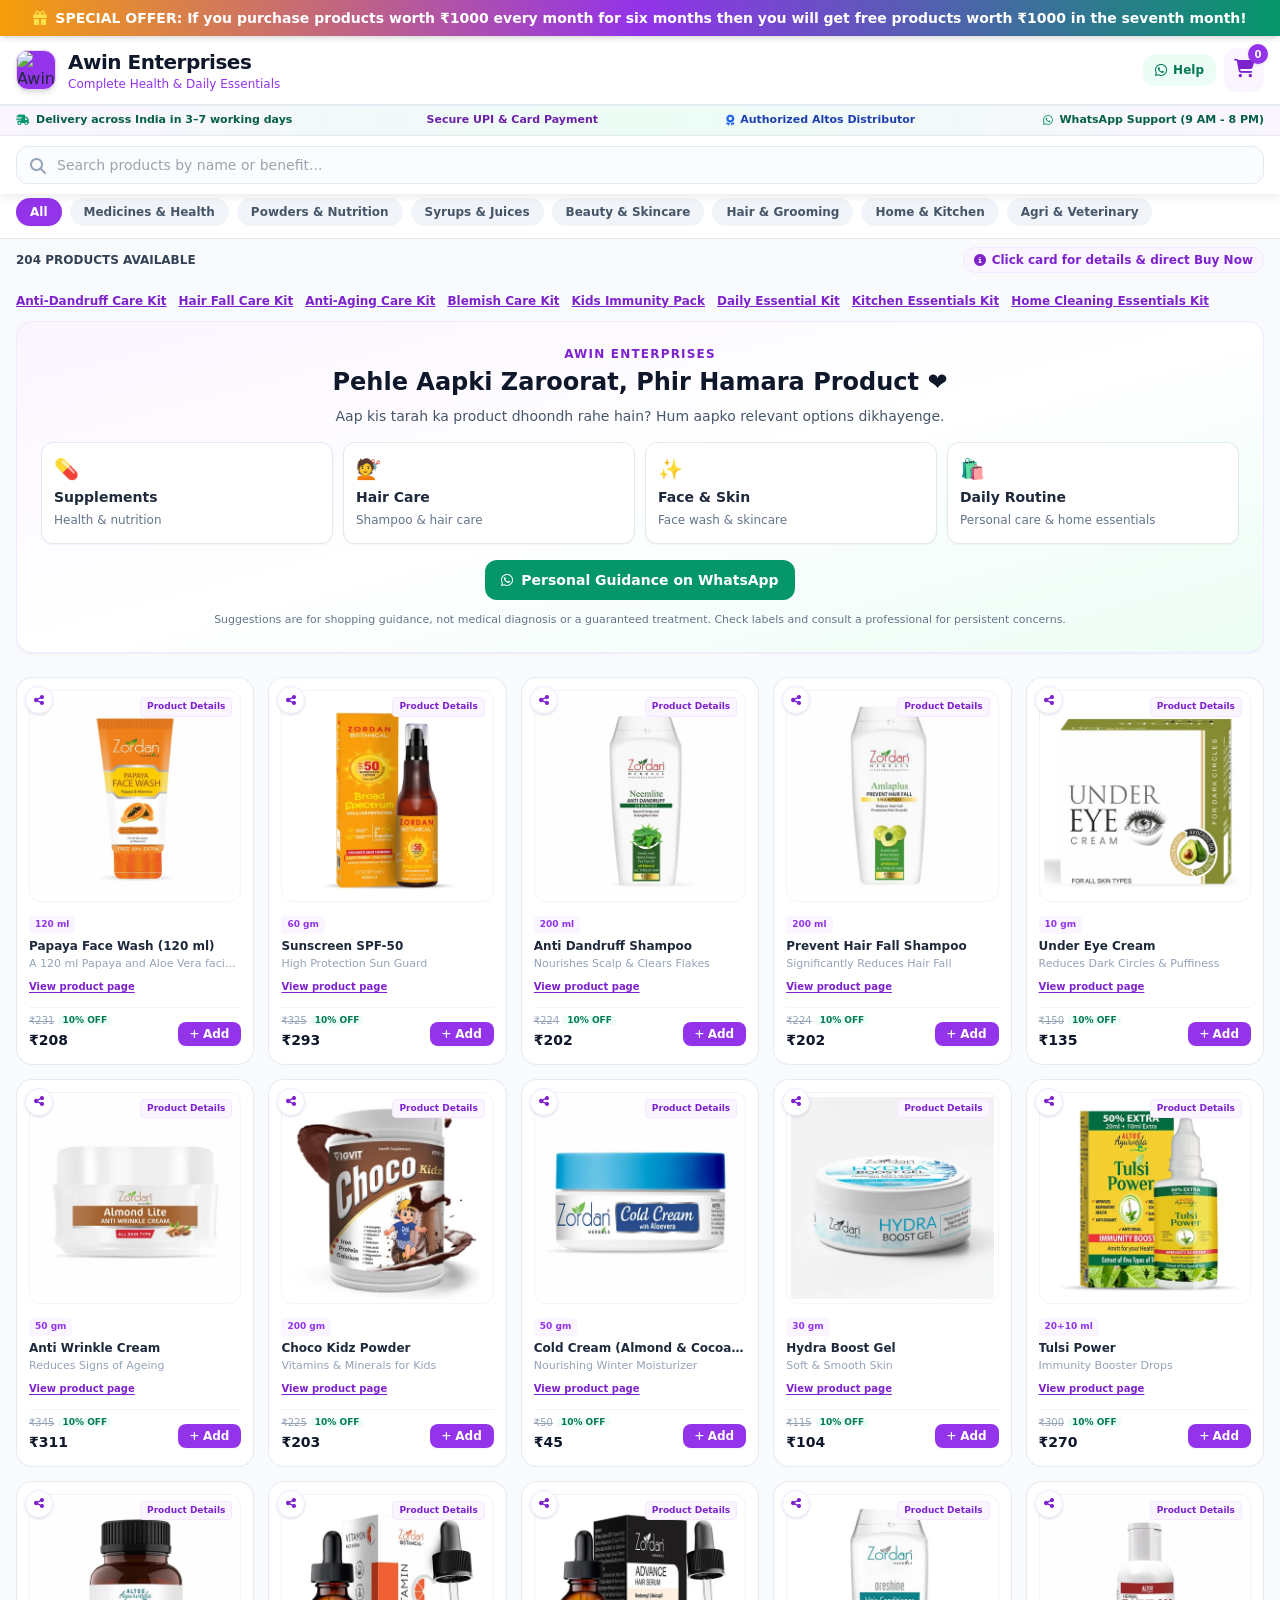
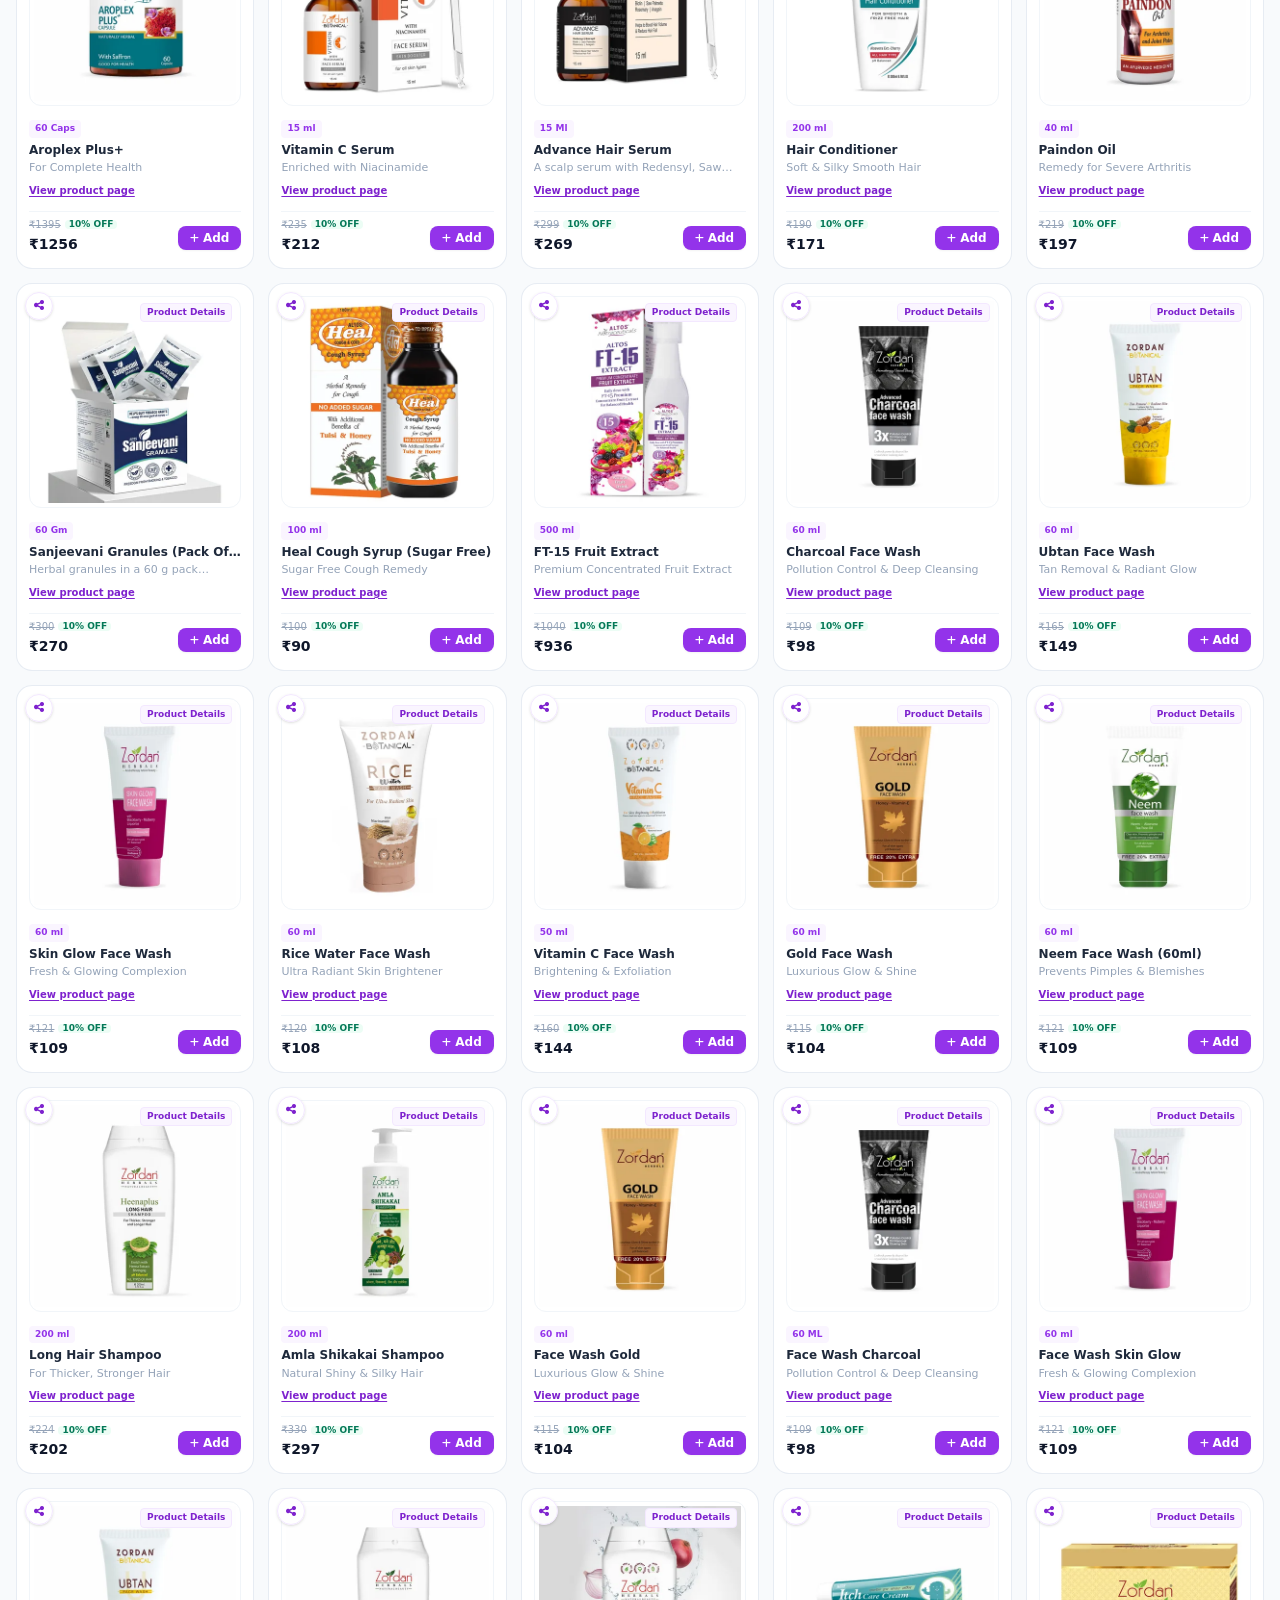
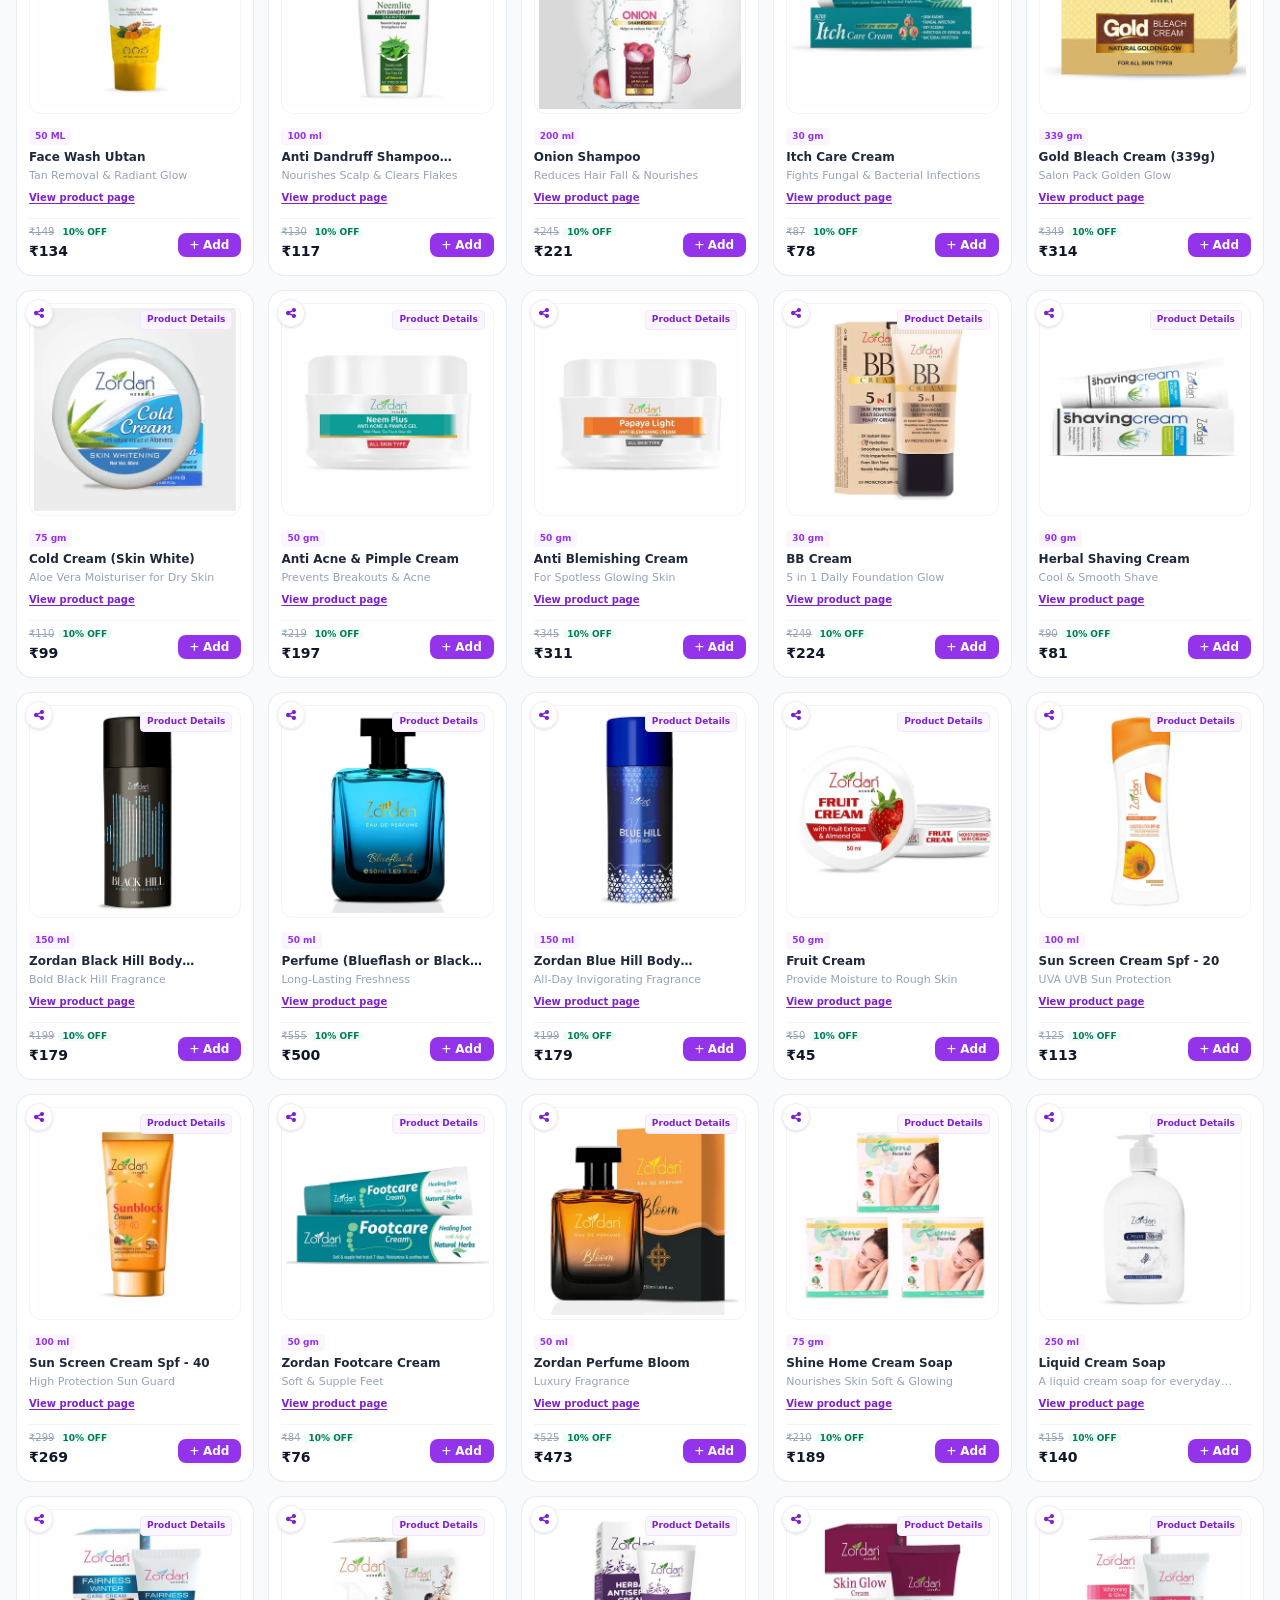
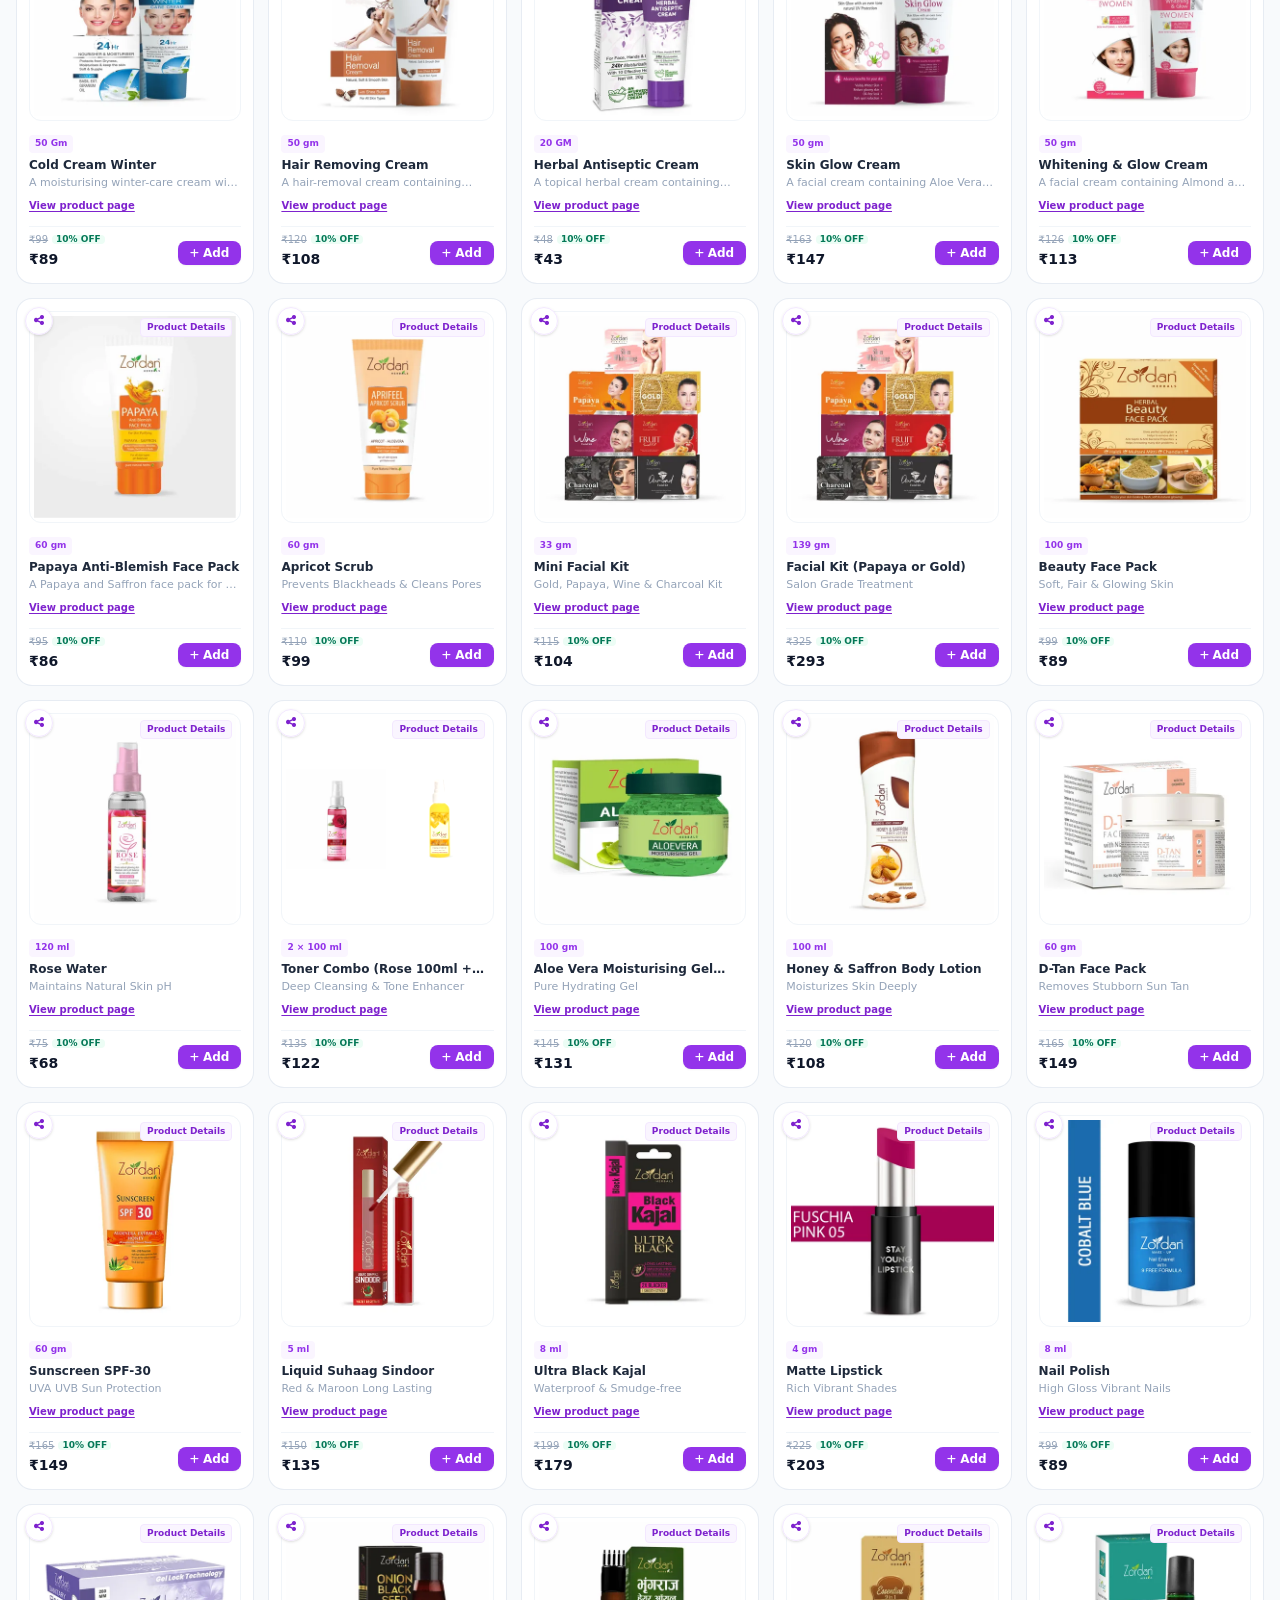
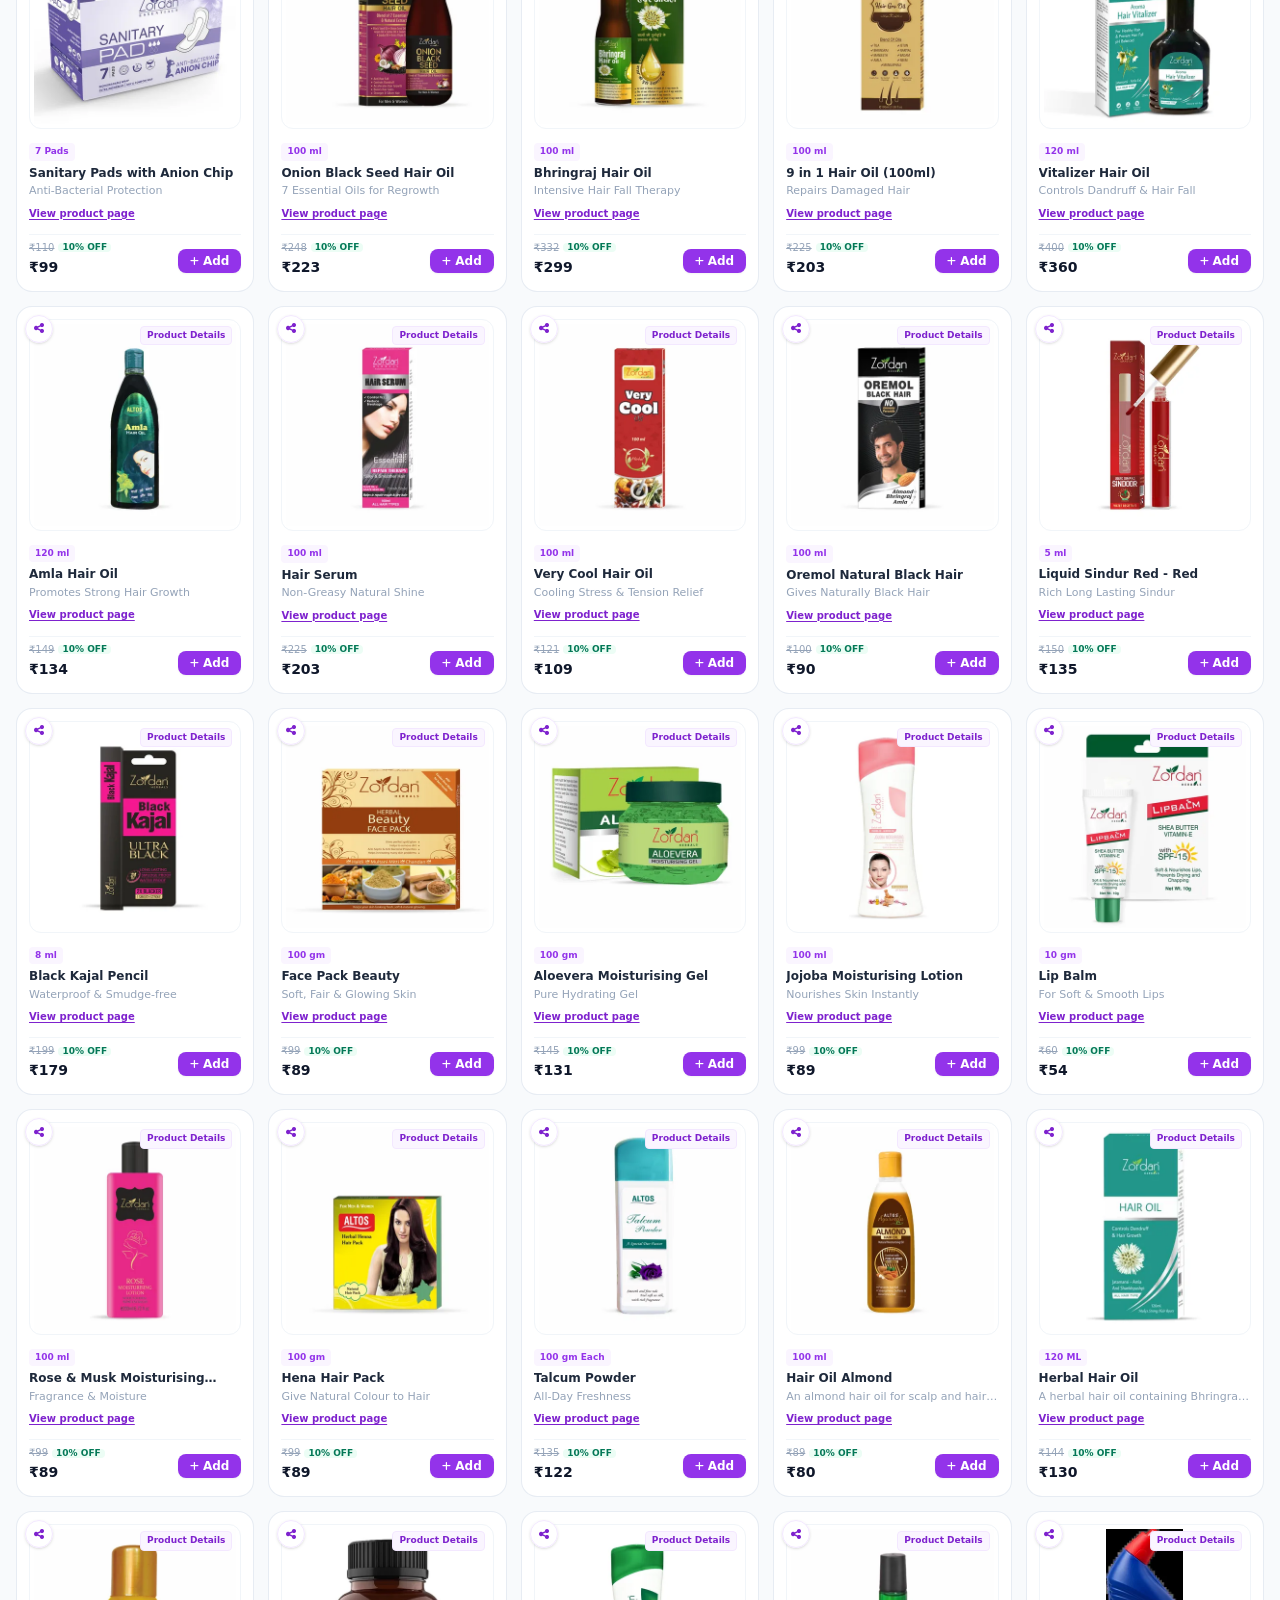
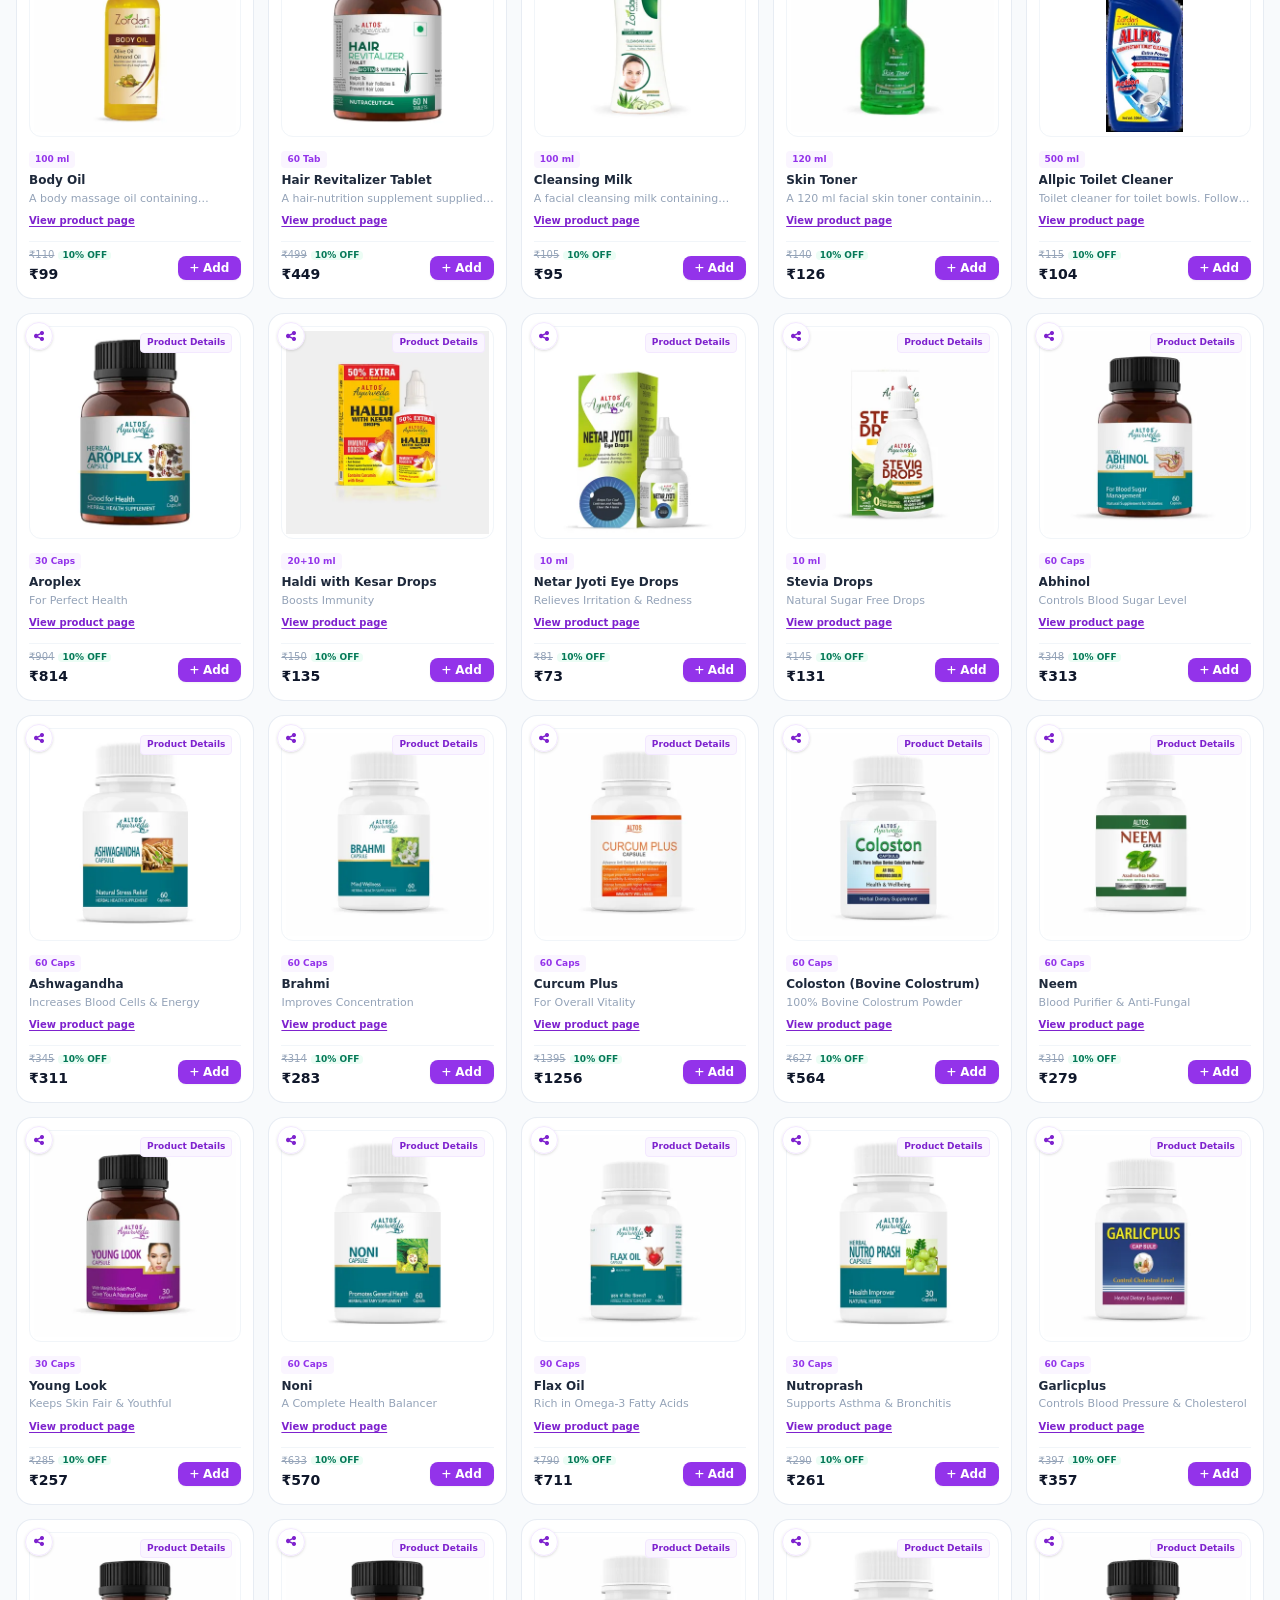
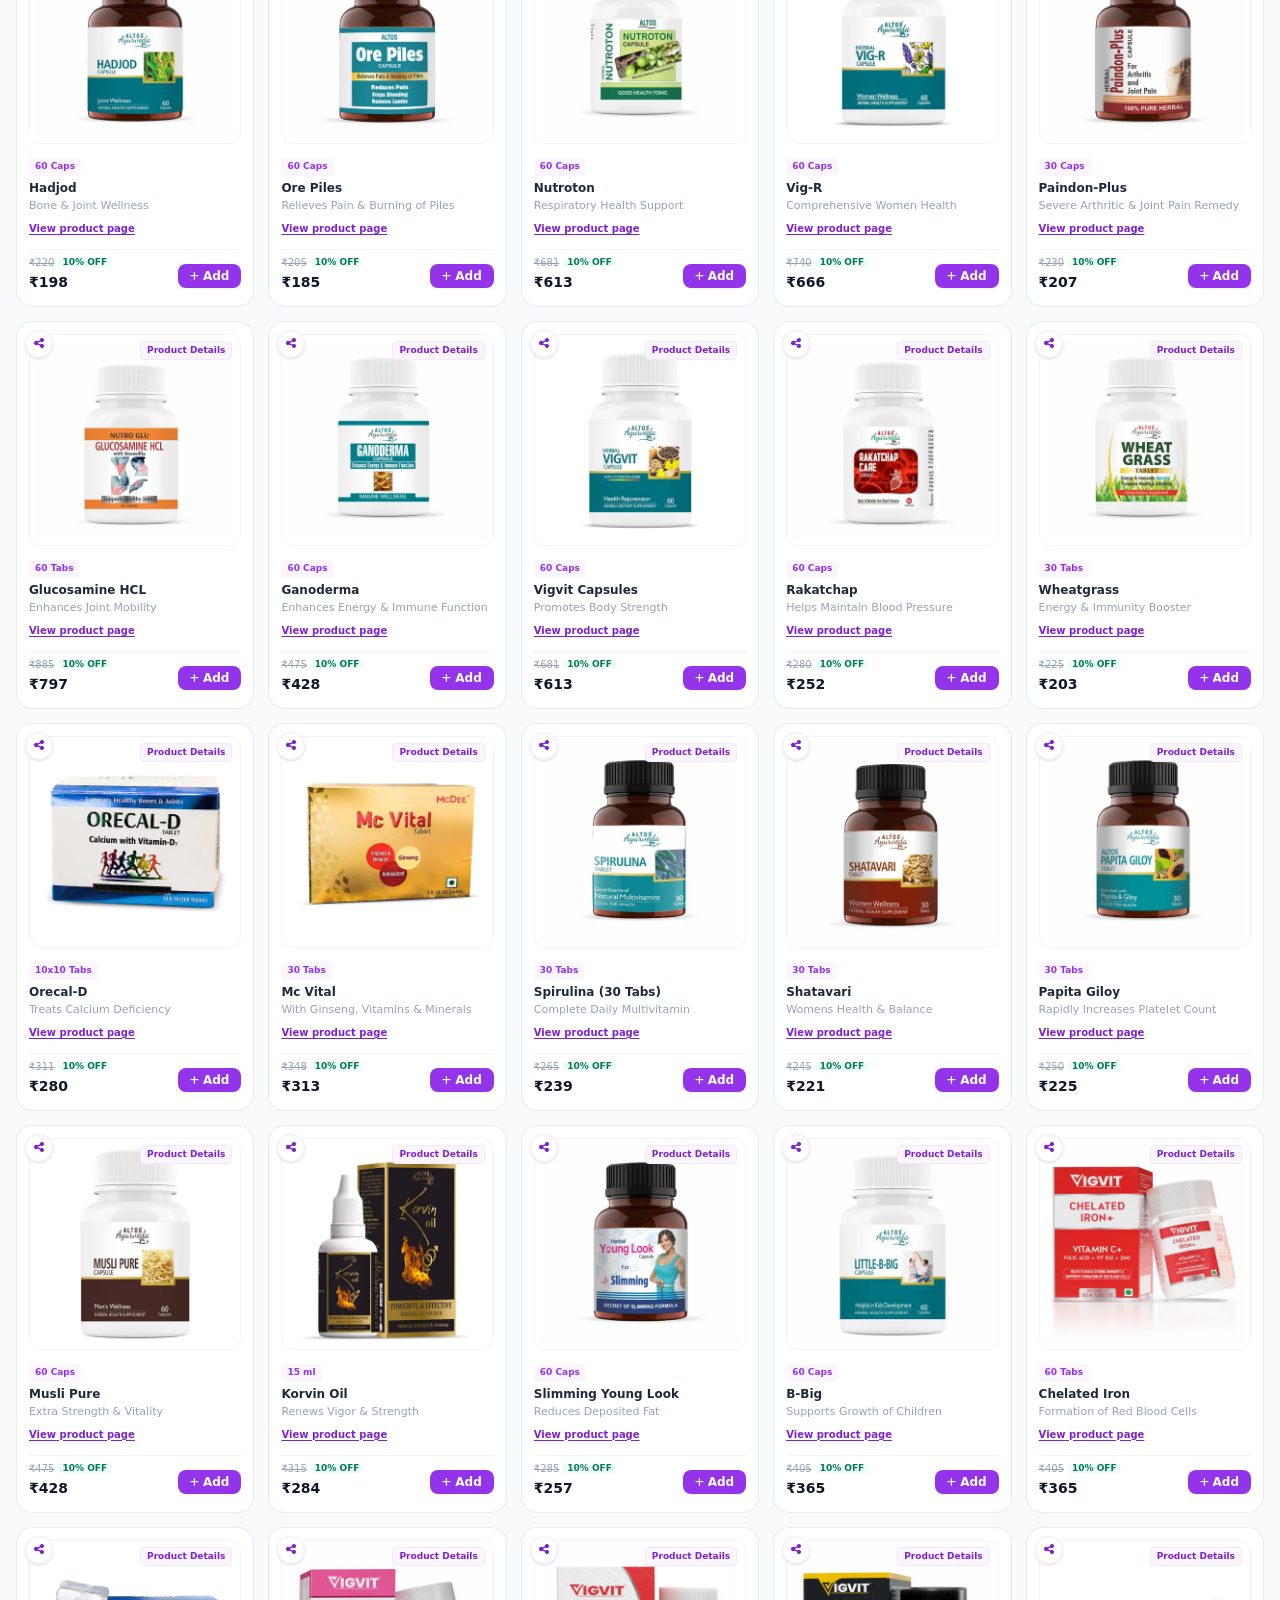
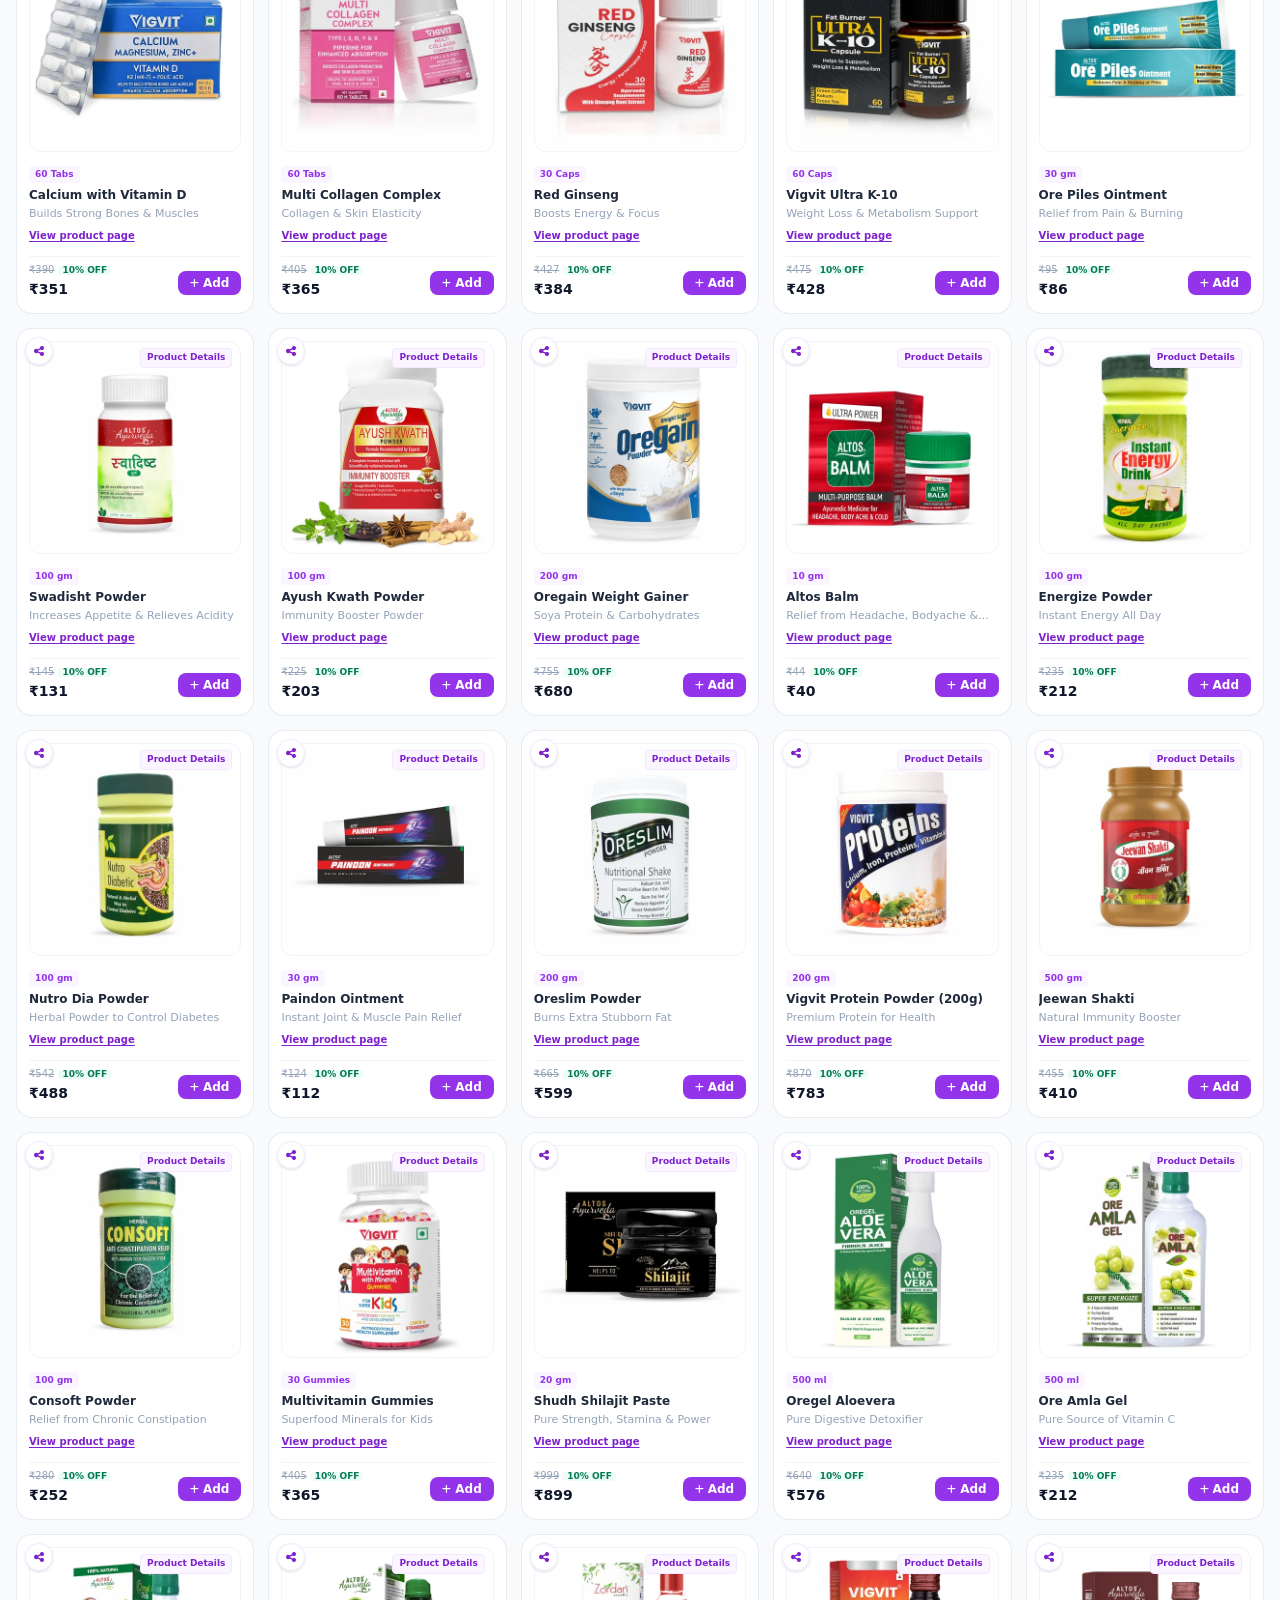
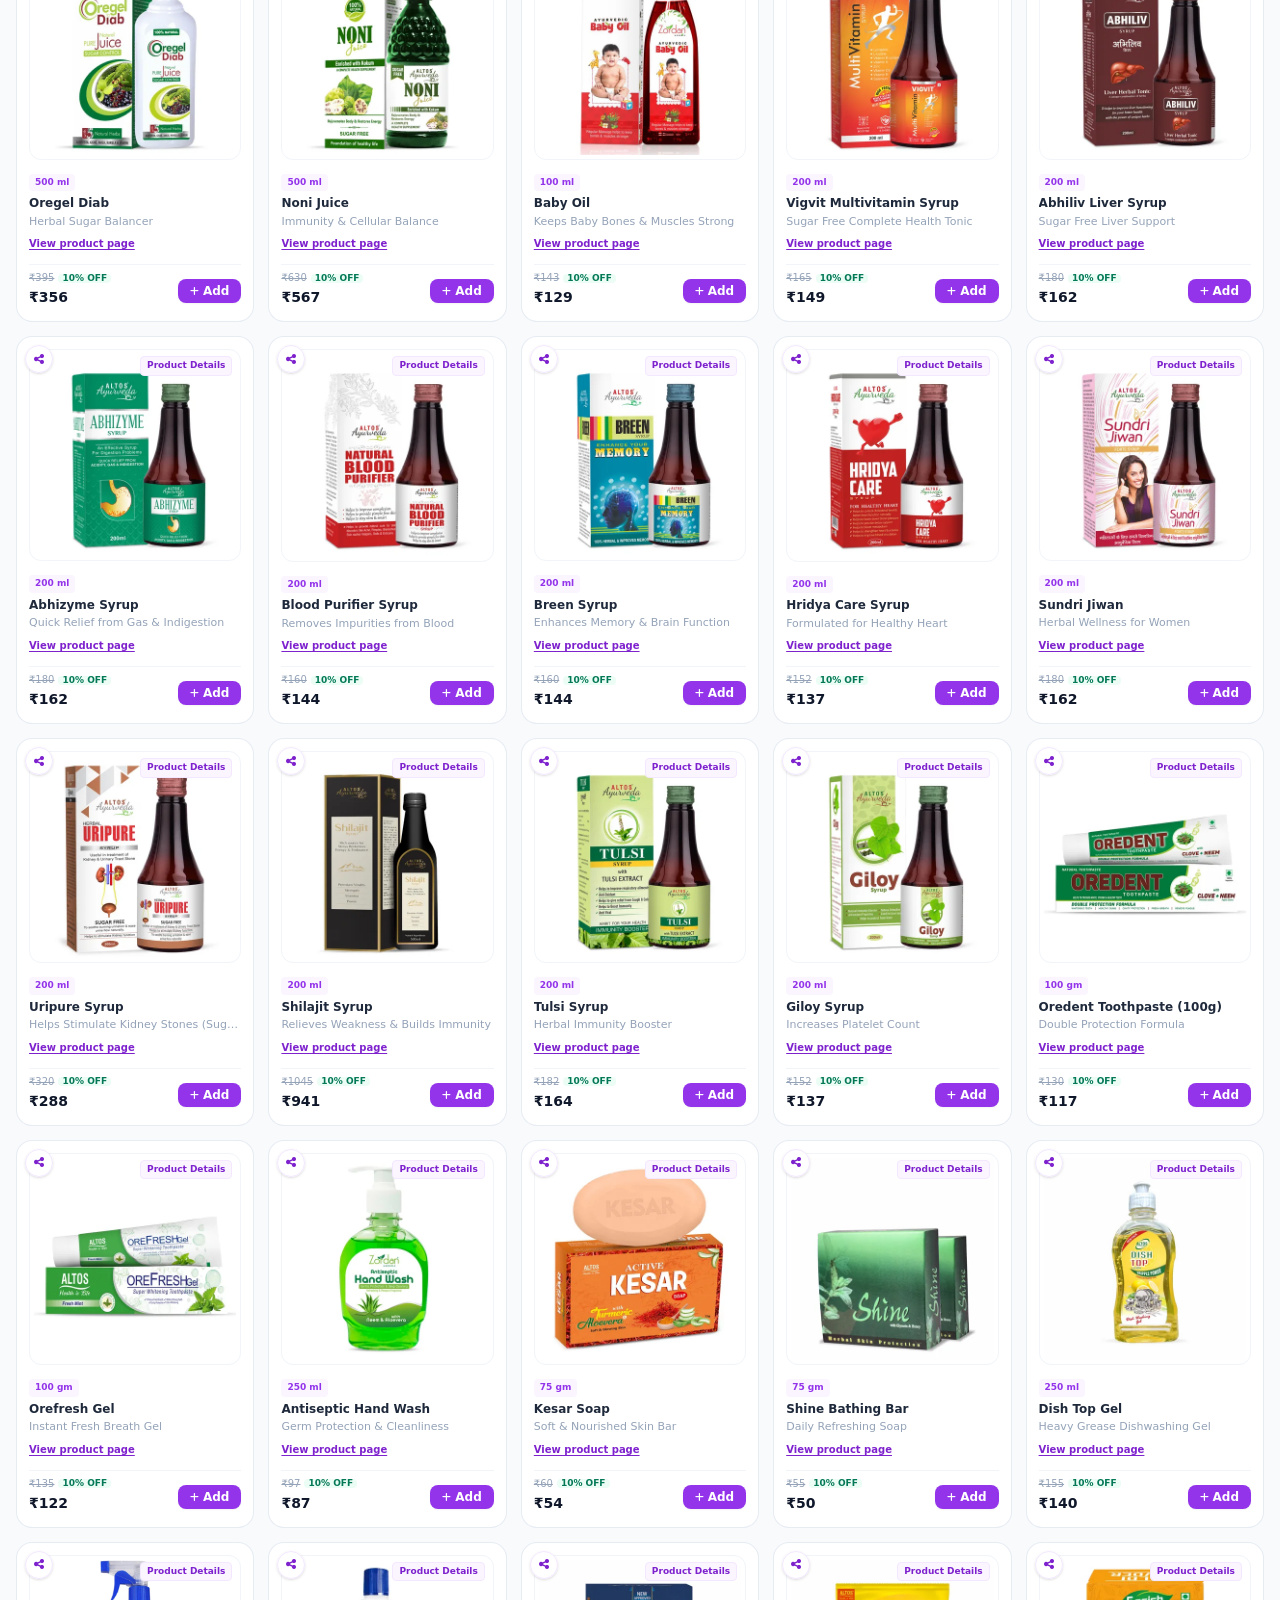
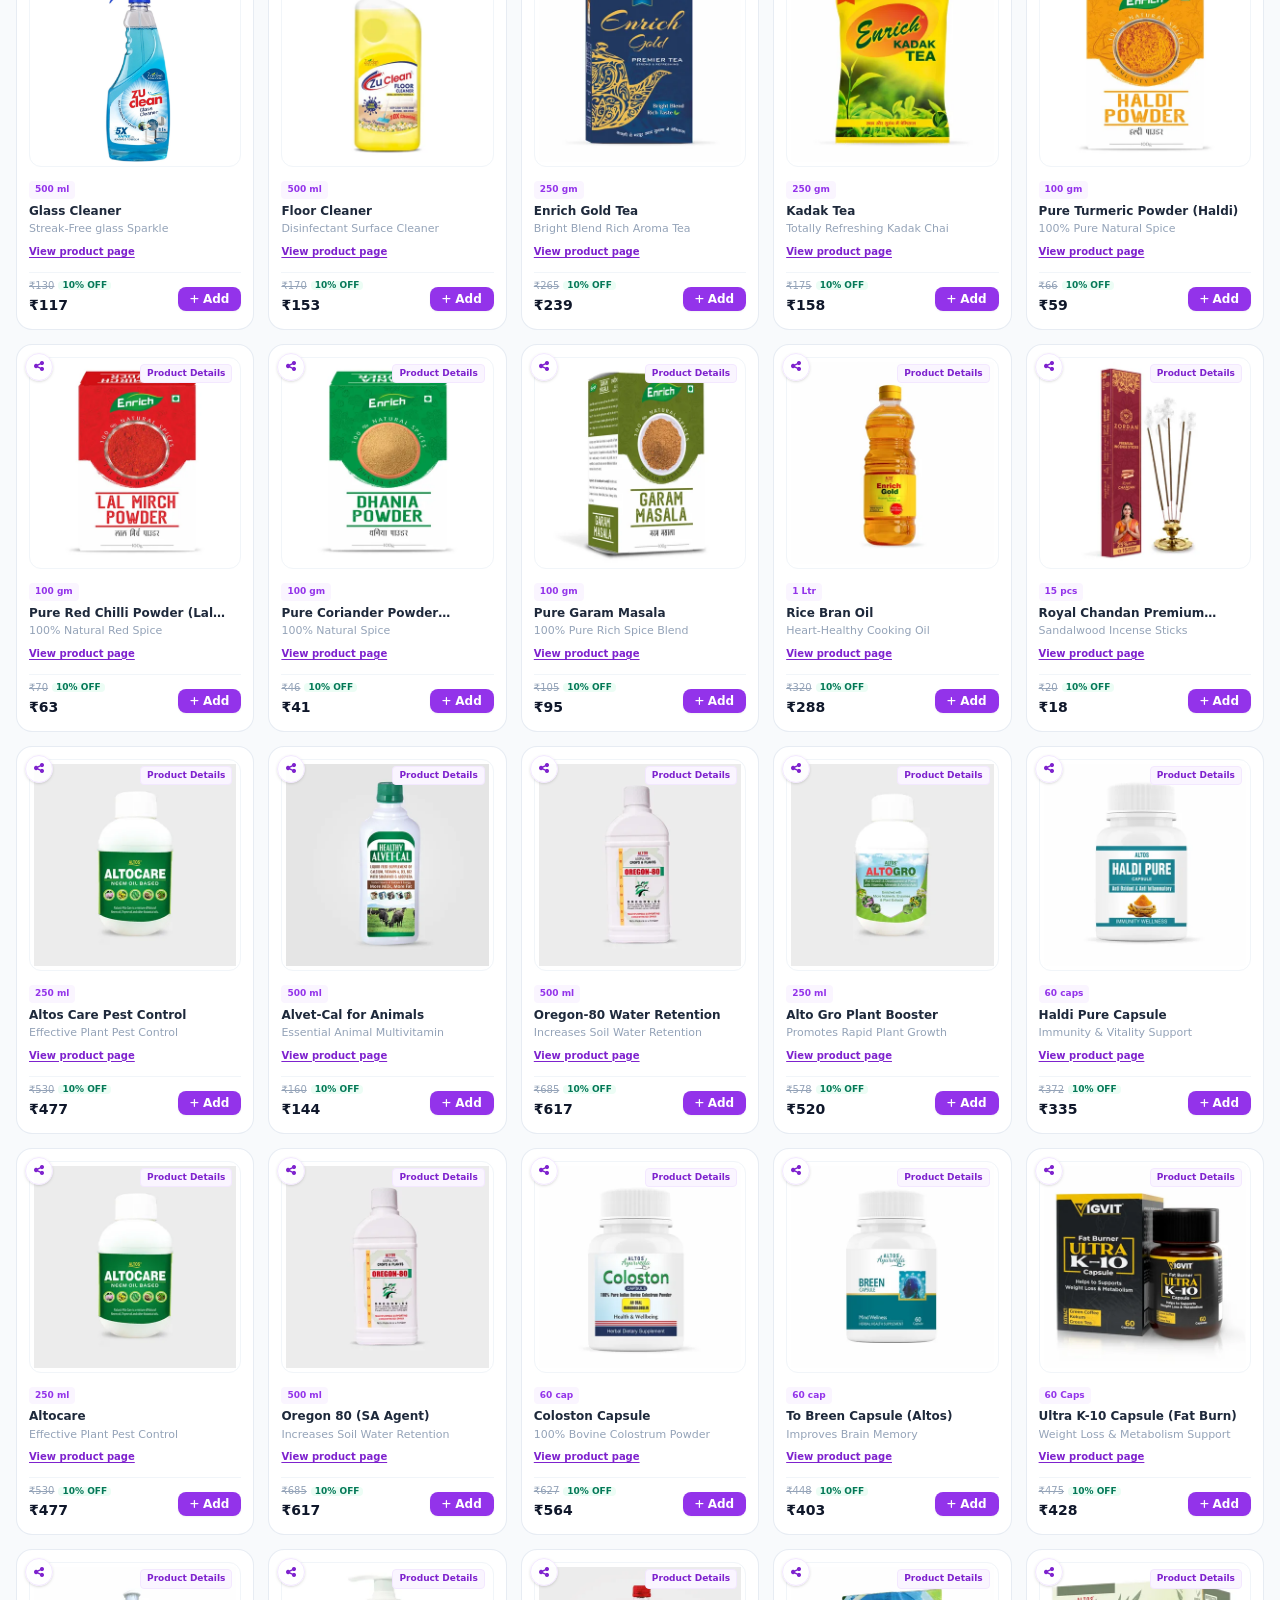
<file: index.html>
<!DOCTYPE html>
<html lang="en" class="scroll-smooth">
<head>
  <!-- Google Analytics (GA4) -->
  <script async src="https://www.googletagmanager.com/gtag/js?id=G-8B69YQR316"></script>
  <script>
    window.dataLayer = window.dataLayer || [];
    function gtag(){dataLayer.push(arguments);}
    gtag('js', new Date());
    gtag('config', 'G-8B69YQR316');
  </script>

  <meta charset="UTF-8">
  <meta name="viewport" content="width=device-width, initial-scale=1.0">
  <title>Awin Enterprises | Altos Ayurvedic & Daily Care Products, Home Delivery in India</title>
  <meta name="description" content="Shop Altos and Zordan products, personal care essentials and care kits from Awin Enterprises in Ujjain, with delivery across India.">
  <link rel="canonical" href="https://awinenterprises.in/">
  <link rel="stylesheet" href="/assets/catalog.24758c5c739e.css">
  <link rel="stylesheet" href="/assets/image-zoom.75f50c5390fe.css">
<script defer src="/assets/image-zoom.b41f05c3731e.js?v=thumbnail-first"></script>
  <link rel="stylesheet" href="https://cdnjs.cloudflare.com/ajax/libs/font-awesome/6.4.0/css/all.min.css">
  
  <script type="application/ld+json">
  {
    "@context": "https://schema.org",
    "@type": "LocalBusiness",
    "name": "Awin Enterprises",
    "image": "https://i.postimg.cc/SRgSZgJX/logo.png",
    "@id": "https://awinenterprises.in",
    "url": "https://awinenterprises.in",
    "telephone": "+91-7828757646",
    "address": {
      "@type": "PostalAddress",
      "streetAddress": "Ujjain",
      "addressLocality": "Ujjain",
      "addressRegion": "Madhya Pradesh",
      "postalCode": "456010",
      "addressCountry": "IN"
    },
    "geo": {
      "@type": "GeoCoordinates",
      "latitude": 23.1793,
      "longitude": 75.7849
    },
    "openingHoursSpecification": {
      "@type": "OpeningHoursSpecification",
      "dayOfWeek": ["Monday", "Tuesday", "Wednesday", "Thursday", "Friday", "Saturday", "Sunday"],
      "opens": "09:00",
      "closes": "21:00"
    },
    "hasShippingService": {
      "@type": "ShippingService",
      "@id": "https://awinenterprises.in/#india-shipping",
      "name": "India delivery",
      "shippingConditions": [
        {
          "@type": "ShippingConditions",
          "shippingDestination": {
            "@type": "DefinedRegion",
            "addressCountry": "IN"
          },
          "orderValue": {
            "@type": "MonetaryAmount",
            "currency": "INR",
            "maxValue": 999.99
          },
          "shippingRate": {
            "@type": "MonetaryAmount",
            "currency": "INR",
            "value": 50
          }
        },
        {
          "@type": "ShippingConditions",
          "shippingDestination": {
            "@type": "DefinedRegion",
            "addressCountry": "IN"
          },
          "orderValue": {
            "@type": "MonetaryAmount",
            "currency": "INR",
            "minValue": 1000
          },
          "shippingRate": {
            "@type": "MonetaryAmount",
            "currency": "INR",
            "value": 0
          }
        }
      ]
    },
    "priceRange": "₹₹"
  }
  </script>

  <style>
    .hide-scrollbar::-webkit-scrollbar { display: none; }
    .hide-scrollbar { -ms-overflow-style: none; scrollbar-width: none; }
    div[style*="z-index: 2147483647"], iframe[id*="netlify"], a[href*="netlify.com/?utm_source"], #netlify-badge {
      display: none !important; visibility: hidden !important; opacity: 0 !important; pointer-events: none !important;
    }
    .highlight-product {
      border: 2px solid #7c3aed !important;
      box-shadow: 0 0 25px rgba(124, 58, 237, 0.4) !important;
      transform: scale(1.02);
      transition: all 0.4s ease-in-out;
    }
    .catalogue-search { position: sticky; top: var(--offer-banner-height, 64px); z-index: 40; width: 100%; flex-shrink: 0; box-shadow: 0 3px 8px rgb(15 23 42 / 0.08); }
    #offerBanner { flex-shrink: 0; }
    @media (max-width: 639px) {
      #offerBanner { position: static; }
      .catalogue-search { top: 0; }
    }
  </style>
</head>
<body class="bg-slate-50 text-slate-800 font-sans min-h-screen flex flex-col relative">

  <div id="toastNotification" class="fixed top-16 left-1/2 -translate-x-1/2 z-50 bg-slate-900 text-white px-5 py-2.5 rounded-2xl shadow-2xl flex items-center gap-2.5 text-xs font-bold transition-all duration-300 opacity-0 pointer-events-none transform -translate-y-4">
    <i class="fa-solid fa-circle-check text-emerald-400 text-sm"></i>
    <span id="toastText">Link copied successfully!</span>
  </div>

  <div id="offerBanner" class="sticky top-0 z-50 bg-gradient-to-r from-amber-500 via-purple-600 to-emerald-600 text-white py-2 px-4 text-center font-bold text-xs sm:text-sm shadow-md flex items-center justify-center gap-2">
    <i class="fa-solid fa-gift text-yellow-300 animate-bounce"></i>
    <span>SPECIAL OFFER: If you purchase products worth ₹1000 every month for six months then you will get free products worth ₹1000 in the seventh month!</span>
  </div>

  <header class="bg-white shadow-sm">
    <div class="bg-white/95 backdrop-blur-md border-b border-slate-200">
      <div class="max-w-7xl mx-auto px-4 py-3 flex items-center justify-between gap-4">
        <div class="flex items-center gap-3">
          <div class="w-10 h-10 rounded-xl overflow-hidden bg-purple-600 flex items-center justify-center shadow-md border border-purple-200">
            <img src="https://i.postimg.cc/SRgSZgJX/logo.png" alt="Awin Enterprises Logo" class="w-full h-full object-cover" onerror="this.onerror=null;this.removeAttribute('src')" />
          </div>
          <div>
            <h1 class="font-extrabold text-slate-900 tracking-tight text-lg sm:text-xl leading-none">Awin Enterprises</h1>
            <p class="text-xs text-purple-600 font-medium">Complete Health & Daily Essentials</p>
          </div>
        </div>

        <div class="flex items-center gap-2">
          <a href="https://wa.me/917828757646" target="_blank" class="hidden sm:flex items-center gap-1.5 px-3 py-2 rounded-xl bg-emerald-50 text-emerald-700 hover:bg-emerald-100 font-bold text-xs transition">
            <i class="fa-brands fa-whatsapp text-sm"></i> Help
          </a>
          <button onclick="toggleCart()" class="relative p-2.5 rounded-xl bg-purple-50 text-purple-700 hover:bg-purple-100 transition">
            <i class="fa-solid fa-cart-shopping text-lg"></i>
            <span id="cartCount" class="absolute -top-1 -right-1 bg-purple-600 text-white text-[10px] font-bold w-5 h-5 rounded-full flex items-center justify-center shadow">0</span>
          </button>
        </div>
      </div>
    </div>

    <div class="bg-gradient-to-r from-purple-50 via-emerald-50 to-purple-50 border-y border-slate-200/60 py-1.5 px-4 overflow-x-auto hide-scrollbar">
      <div class="max-w-7xl mx-auto flex items-center justify-between gap-4 text-[11px] font-semibold text-slate-700 whitespace-nowrap min-w-max">
        <span class="flex items-center gap-1.5 text-emerald-800"><i class="fa-solid fa-truck-fast text-emerald-600"></i> Delivery across India in 3–7 working days</span>
        <span class="flex items-center gap-1.5 text-purple-800"><i class="fa-solid fa-shield-check text-purple-600"></i> Secure UPI & Card Payment</span>
        <span class="flex items-center gap-1.5 text-blue-800"><i class="fa-solid fa-award text-blue-600"></i> Authorized Altos Distributor</span>
        <span class="flex items-center gap-1.5 text-emerald-800"><i class="fa-brands fa-whatsapp text-emerald-600"></i> WhatsApp Support (9 AM - 8 PM)</span>
      </div>
    </div>

  </header>

  <div class="catalogue-search bg-white">
    <div class="max-w-7xl mx-auto px-4 py-2.5 space-y-2 bg-white">
      <div class="relative">
        <i class="fa-solid fa-magnifying-glass absolute left-3.5 top-3 text-slate-400"></i>
        <input type="text" id="searchInput" aria-label="Search products" oninput="renderProducts()" placeholder="Search products by name or benefit..." class="w-full pl-10 pr-4 py-2 rounded-xl border border-slate-200 text-sm focus:outline-none focus:ring-2 focus:ring-purple-500 bg-slate-50/50" />
      </div>
    </div>
  </div>

  <div class="bg-white border-b border-slate-200">
    <div class="max-w-7xl mx-auto px-4 pb-2">
      <div id="categoryContainer" class="flex gap-2 overflow-x-auto hide-scrollbar py-1"></div>
    </div>
  </div>

  <div class="max-w-7xl mx-auto px-4 py-2 w-full flex items-center justify-between text-xs text-slate-500">
    <span id="productCounter" class="font-bold text-slate-700">PRODUCTS AVAILABLE</span>
    <span class="flex items-center gap-1.5 text-purple-700 font-semibold bg-purple-50 px-2.5 py-1 rounded-full border border-purple-100">
      <i class="fa-solid fa-circle-info"></i> Click card for details & direct Buy Now
    </span>
  </div>

<nav class="max-w-7xl mx-auto px-4 py-3 w-full flex flex-wrap gap-3 text-xs font-bold text-purple-700" aria-label="Care kits"><a href="/products/anti-dandruff-care-kit" class="underline">Anti-Dandruff Care Kit</a><a href="/products/hair-fall-care-kit" class="underline">Hair Fall Care Kit</a><a href="/products/anti-ageing-care-kit" class="underline">Anti-Aging Care Kit</a><a href="/products/blemish-care-kit" class="underline">Blemish Care Kit</a><a href="/products/kids-immunity-pack" class="underline">Kids Immunity Pack</a><a href="/products/daily-essential-kit" class="underline">Daily Essential Kit</a><a href="/products/kitchen-essentials-kit" class="underline">Kitchen Essentials Kit</a><a href="/products/home-cleaning-essentials-kit" class="underline">Home Cleaning Essentials Kit</a></nav>
  <main class="max-w-7xl mx-auto px-4 flex-1 pb-16 w-full">
    <section id="shopByConcern" class="mb-6 rounded-2xl bg-gradient-to-br from-purple-50 via-white to-emerald-50 border border-purple-100 p-4 sm:p-6 shadow-sm" aria-labelledby="concernTitle">
      <div class="text-center mb-4">
        <p class="text-xs font-bold tracking-widest uppercase text-purple-700">Awin Enterprises</p>
        <h2 id="concernTitle" class="text-xl sm:text-2xl font-black text-slate-900 mt-1">Pehle Aapki Zaroorat, Phir Hamara Product ❤️</h2>
        <p class="text-sm text-slate-600 mt-2">Aap kis tarah ka product dhoondh rahe hain? Hum aapko relevant options dikhayenge.</p>
      </div>
      <div class="grid grid-cols-2 sm:grid-cols-4 gap-2.5">
        <button type="button" onclick="showConcern('supplements')" class="rounded-xl bg-white border border-slate-200 hover:border-purple-400 p-3 text-left shadow-sm"><span class="text-xl">💊</span><span class="block font-bold text-sm mt-1">Supplements</span><span class="text-xs text-slate-500">Health & nutrition</span></button>
        <button type="button" onclick="showConcern('hair')" class="rounded-xl bg-white border border-slate-200 hover:border-purple-400 p-3 text-left shadow-sm"><span class="text-xl">💇</span><span class="block font-bold text-sm mt-1">Hair Care</span><span class="text-xs text-slate-500">Shampoo & hair care</span></button>
        <button type="button" onclick="showConcern('face')" class="rounded-xl bg-white border border-slate-200 hover:border-purple-400 p-3 text-left shadow-sm"><span class="text-xl">✨</span><span class="block font-bold text-sm mt-1">Face & Skin</span><span class="text-xs text-slate-500">Face wash & skincare</span></button>
        <button type="button" onclick="showConcern('daily')" class="rounded-xl bg-white border border-slate-200 hover:border-purple-400 p-3 text-left shadow-sm"><span class="text-xl">🛍️</span><span class="block font-bold text-sm mt-1">Daily Routine</span><span class="text-xs text-slate-500">Personal care & home essentials</span></button>
      </div>
      <div id="concernFeedback" class="hidden mt-4 text-sm text-slate-700 bg-white border border-purple-100 rounded-xl p-3" role="status"></div>
      <div class="mt-4 flex flex-wrap items-center justify-center gap-3">
        <a href="https://wa.me/917828757646?text=Namaste%20Awin%20Enterprises%2C%20mujhe%20apni%20hair%20ya%20skin%20care%20needs%20ke%20liye%20product%20guidance%20chahiye." target="_blank" rel="noopener noreferrer" class="inline-flex items-center gap-2 rounded-xl bg-emerald-600 text-white px-4 py-2.5 font-bold text-sm hover:bg-emerald-700"><i class="fa-brands fa-whatsapp"></i> Personal Guidance on WhatsApp</a>
      </div>
      <p class="text-[11px] text-slate-500 mt-3 text-center">Suggestions are for shopping guidance, not medical diagnosis or a guaranteed treatment. Check labels and consult a professional for persistent concerns.</p>
    </section>
    <div id="productGrid" class="grid grid-cols-2 sm:grid-cols-3 md:grid-cols-4 lg:grid-cols-5 gap-3.5"></div>

    <section id="careKits" class="mt-12 mb-7 scroll-mt-28" aria-labelledby="careKitsTitle">
      <div class="flex flex-wrap justify-between items-end gap-3 mb-4"><div><p class="text-xs font-bold uppercase tracking-widest text-purple-700">Awin Care Kits</p><h2 id="careKitsTitle" class="text-2xl font-black text-slate-900">Aapki care, ek simple kit</h2><p class="text-sm text-slate-600 mt-1">Buy the complete kit and save an extra 5% on our individual selling prices. One pack of each listed product.</p></div><a href="#productGrid" class="text-sm text-purple-700 font-bold underline">Shop individual products</a></div>
      <div id="kitGrid" class="grid grid-cols-1 sm:grid-cols-2 lg:grid-cols-3 gap-4"></div>
    </section>

    <!-- Google reviews are loaded from our connected Google Business Profile. -->
    <section id="google-reviews" aria-labelledby="google-reviews-title" class="mt-12 pt-8 border-t border-slate-200">
      <div class="text-center space-y-2 mb-6">
        <span class="text-xs font-bold text-purple-600 bg-purple-50 px-3 py-1 rounded-full border border-purple-100 uppercase tracking-wider">Google Business Reviews</span>
        <h2 id="google-reviews-title" class="text-xl sm:text-2xl font-black text-slate-900">What People Say About Awin Enterprises</h2>
        <p class="text-sm text-slate-600">Read our customers’ original reviews on Google.</p>
      </div>
      <script src="https://elfsightcdn.com/platform.js" async></script>
      <div class="elfsight-app-228304d4-66d3-44c0-b825-a8c43859b24e" data-elfsight-app-lazy></div>
      <div class="mt-5 text-center">
        <a href="https://www.google.com/maps?cid=8383070954245965591" target="_blank" rel="noopener noreferrer" class="inline-flex items-center justify-center rounded-xl border border-purple-200 bg-white px-5 py-3 text-sm font-bold text-purple-700 hover:bg-purple-50">Read reviews on Google</a>
      </div>
    </section>
  </main>

  <!-- PROFESSIONAL FOOTER WITH POLICY LINKS -->
  <footer class="bg-slate-900 text-slate-400 text-xs py-8 px-4 mt-auto border-t border-slate-800">
    <div class="max-w-7xl mx-auto space-y-4">
      <div class="flex flex-wrap justify-center gap-4 font-semibold text-slate-300">
        <button onclick="openPolicy('shipping')" class="hover:text-purple-400 transition">Shipping Policy</button>
        <span>•</span>
        <button onclick="openPolicy('returns')" class="hover:text-purple-400 transition">Returns & Refunds</button>
        <span>•</span>
        <button onclick="openPolicy('privacy')" class="hover:text-purple-400 transition">Privacy Policy</button>
        <span>•</span>
        <button onclick="openPolicy('terms')" class="hover:text-purple-400 transition">Terms of Use</button>
        <span>•</span>
        <button onclick="openPolicy('grievance')" class="hover:text-purple-400 transition">Grievance Officer</button>
      </div>
      <div class="text-center space-y-1 text-slate-500">
        <p>© Awin Enterprises, Ujjain, Madhya Pradesh. Independent authorized distributor of Altos products.</p>
        <p>Wellness information on this site is for general awareness and is not a substitute for medical advice.</p>
      </div>
    </div>
  </footer>

  <!-- POLICY MODAL POPUP -->
  <div id="policyModal" class="fixed inset-0 z-50 bg-black/60 backdrop-blur-sm hidden flex items-center justify-center p-4">
    <div class="bg-white rounded-2xl max-w-lg w-full p-6 space-y-4 shadow-2xl relative max-h-[85vh] overflow-y-auto text-slate-800">
      <button onclick="closePolicy()" class="absolute top-4 right-4 text-slate-400 hover:text-slate-600 p-1">
        <i class="fa-solid fa-xmark text-xl"></i>
      </button>
      <h3 id="policyTitle" class="font-extrabold text-lg text-slate-900 border-b pb-2"></h3>
      <div id="policyContent" class="text-xs text-slate-600 space-y-2 leading-relaxed"></div>
    </div>
  </div>


  <!-- Floating Cart Bar -->
  <div id="floatingCartBar" class="fixed bottom-0 left-0 right-0 z-40 bg-slate-900/95 backdrop-blur-md text-white px-4 py-3 shadow-2xl border-t border-slate-800 hidden transition-all duration-300">
    <div class="max-w-7xl mx-auto flex items-center justify-between gap-3">
      <div class="flex items-center gap-3">
        <div class="bg-purple-600 text-white font-black text-xs px-2.5 py-1.5 rounded-lg shadow">
          <span id="floatItemCount">0</span> Items
        </div>
        <div>
          <div class="text-[10px] text-slate-400 font-medium">Product subtotal</div>
          <div id="floatSubtotal" class="text-base font-extrabold text-amber-400">₹0</div>
        </div>
      </div>
      <button onclick="toggleCart()" class="bg-gradient-to-r from-purple-600 to-indigo-600 hover:from-purple-700 hover:to-indigo-700 text-white font-bold text-xs sm:text-sm px-5 py-2.5 rounded-xl shadow-lg flex items-center gap-2 transition active:scale-95">
        <i class="fa-solid fa-bag-shopping"></i> View Cart & Checkout
      </button>
    </div>
  </div>

  <!-- Product Detail Modal -->
  <div id="productDetailModal" class="fixed inset-0 z-50 bg-black/60 backdrop-blur-sm hidden flex items-center justify-center p-4">
    <div class="bg-white rounded-2xl max-w-sm w-full p-4 space-y-3 shadow-2xl relative max-h-[90vh] overflow-y-auto">
      <button onclick="closeDetailModal()" class="absolute top-3 right-3 text-slate-400 hover:text-slate-600 p-1 z-10">
        <i class="fa-solid fa-xmark text-lg"></i>
      </button>
      <div class="w-full aspect-square rounded-xl p-1 flex items-center justify-center bg-white border border-slate-100 relative overflow-hidden">
        <span id="modalPack" class="pointer-events-none absolute z-10 top-2 left-2 text-[10px] font-bold text-purple-700 bg-purple-50 px-2.5 py-0.5 rounded-full border border-purple-100"></span>
        <span id="modalBadge" class="pointer-events-none absolute z-10 top-2 right-2 text-[10px] font-bold text-amber-800 bg-amber-100 px-2 py-0.5 rounded-full border border-amber-200"></span>
        <button type="button" data-image-zoom aria-label="Zoom product image"><img id="modalImg" decoding="async" alt="Product Image" class="w-full h-full object-contain" onerror="this.onerror=null;this.removeAttribute('src')" /></button>
        <button type="button" data-image-zoom aria-label="Zoom Gold Skin Toner" hidden><img id="modalAdditionalImage" alt="Gold Skin Toner" style="filter:brightness(1.10)" class="w-full h-full object-contain" /></button>
      </div>
      <div class="space-y-0.5">
        <span id="modalCat" class="text-[11px] text-purple-600 font-semibold uppercase tracking-wider"></span>
        <h3 id="modalName" class="font-black text-slate-900 text-base leading-tight"></h3>
        <p id="modalDesc" class="text-xs text-slate-600 leading-relaxed"></p>
        <a id="modalProductLink" class="inline-block py-1 text-sm font-semibold text-purple-700 underline">View product page</a>
      </div>
      <button id="modalShareBtn" class="w-full py-2 bg-purple-50 hover:bg-purple-100 text-purple-700 font-bold text-xs rounded-xl border border-purple-200 transition flex items-center justify-center gap-1.5 shadow-xs">
        <i class="fa-solid fa-share-nodes"></i> Copy Direct Product Link 🔗
      </button>
      <div class="bg-slate-50 p-2 rounded-xl border border-slate-200 space-y-1 text-left">
        <div class="flex items-center gap-1.5 text-xs font-bold text-slate-700">
          <i class="fa-solid fa-location-dot text-purple-600"></i> Check Delivery to Your Pincode
        </div>
        <div class="flex gap-1.5">
          <input type="text" id="pincodeInput" maxlength="6" placeholder="Enter 6-digit Pincode" class="flex-1 px-3 py-1.5 text-xs bg-white border border-slate-200 rounded-lg focus:outline-none focus:ring-1 focus:ring-purple-500" />
          <button onclick="checkPincode()" class="px-3 py-1.5 bg-slate-800 hover:bg-slate-900 text-white font-bold text-xs rounded-lg transition">Check</button>
        </div>
        <div id="pincodeResult" class="text-[11px] text-slate-500 hidden"></div>
      </div>
      <div class="pt-1.5 border-t border-slate-100 flex items-center justify-between gap-3">
        <div>
          <div class="flex items-center gap-1.5">
            <span id="modalStrikedMrp" class="text-xs text-slate-400 line-through"></span>
            <span class="text-[10px] font-black text-emerald-700 bg-emerald-100 px-1.5 py-0.2 rounded">10% OFF</span>
          </div>
          <span id="modalPrice" class="text-lg font-black text-slate-900"></span>
        </div>
        <div class="flex items-center gap-2">
          <button id="modalAddBtn" class="px-3 py-2 rounded-xl bg-purple-50 text-purple-700 hover:bg-purple-100 font-bold text-xs transition flex items-center gap-1">
            <i class="fa-solid fa-cart-plus"></i> Add
          </button>
          <button id="modalBuyBtn" class="px-3.5 py-2 rounded-xl bg-purple-600 hover:bg-purple-700 text-white font-bold text-xs transition shadow-md active:scale-95 flex items-center gap-1">
            <i class="fa-solid fa-bolt"></i> Buy Now
          </button>
        </div>
      </div>
    </div>
  </div>

  <!-- Cart Drawer Modal -->
  <div id="cartModal" class="fixed inset-0 z-50 bg-black/60 backdrop-blur-sm hidden flex justify-end">
    <div class="bg-white w-full max-w-md h-full flex flex-col shadow-2xl">
      <div class="p-4 border-b border-slate-200 flex items-center justify-between">
        <div class="flex items-center gap-2">
          <i class="fa-solid fa-bag-shopping text-purple-600 text-lg"></i>
          <h2 class="font-bold text-slate-800 text-base">Your Cart</h2>
        </div>
        <button onclick="toggleCart()" class="text-slate-400 hover:text-slate-600 p-1"><i class="fa-solid fa-xmark text-lg"></i></button>
      </div>
      <div id="cartItems" class="flex-1 overflow-y-auto p-4 space-y-3"></div>
      <div class="p-4 border-t border-slate-200 bg-slate-50 space-y-3">
        <div class="flex justify-between items-center text-sm font-semibold text-slate-700">
          <span>Subtotal</span>
          <span id="cartSubtotal" class="text-lg text-purple-700 font-extrabold">₹0</span>
        </div>
        <div class="flex justify-between text-sm"><span>Delivery</span><span id="cartShipping">₹0</span></div>
        <div class="flex justify-between text-sm font-bold"><span>Total</span><span id="cartTotal">₹0</span></div>
        <button id="checkoutBtn" onclick="openCheckoutModal()" class="w-full py-3 bg-purple-600 hover:bg-purple-700 text-white rounded-xl font-bold shadow-md transition disabled:opacity-50">
          Proceed to Order & Pay
        </button>
      </div>
    </div>
  </div>

  <!-- UPI Checkout Modal -->
  <div id="checkoutModal" class="fixed inset-0 z-50 bg-black/60 backdrop-blur-sm hidden flex items-center justify-center p-4">
    <div class="bg-white rounded-2xl max-w-sm w-full p-5 text-center space-y-3.5 shadow-2xl max-h-[92vh] overflow-y-auto">
      <div class="flex justify-between items-center pb-2 border-b">
        <h3 class="font-bold text-slate-800 text-sm">Scan & Pay via UPI</h3>
        <button onclick="closeCheckoutModal()" class="text-slate-400 hover:text-slate-600"><i class="fa-solid fa-xmark"></i></button>
      </div>
      <form id="checkoutDeliveryForm" class="space-y-2 text-left">
        <label for="checkoutPin" class="block text-sm font-semibold">Delivery PIN code</label>
        <input id="checkoutPin" inputmode="numeric" autocomplete="postal-code" pattern="[1-9][0-9]{5}" maxlength="6" required class="rounded-lg border px-3 py-2 text-sm">
        <button class="rounded-lg bg-purple-700 px-3 py-2 text-xs font-bold text-white">Check delivery fee</button>
        <p id="checkoutDeliveryStatus" role="status" class="text-xs text-slate-600"></p>
      </form>
      <div id="checkoutPayment" hidden class="space-y-3">
      <p class="text-[11px] text-slate-500">Scan QR or Copy UPI ID to pay via GPay, PhonePe, Paytm</p>
      <a id="openUpiAppBtn" href="#" class="flex md:hidden w-full py-2.5 bg-purple-700 hover:bg-purple-800 text-white rounded-xl font-bold text-xs items-center justify-center gap-2"><i class="fa-solid fa-mobile-screen-button"></i> Pay with UPI App</a>
      <p id="upiAppHelp" class="hidden text-[11px] text-slate-600">Your phone may ask which UPI app to use. Verify the receiver and amount before paying. Return here afterward to send your payment reference for verification.</p>
      <div class="flex flex-col items-center justify-center p-2 bg-slate-50 border rounded-xl space-y-2">
        <img id="upiQrImage" alt="UPI QR Code" class="w-36 h-36 rounded-lg shadow-sm" />
        <div class="flex gap-2 w-full">
          <a id="downloadQrBtn" href="#" download="awin-upi-qr.gif" class="flex-1 py-1.5 bg-purple-50 hover:bg-purple-100 text-purple-700 font-bold text-[11px] rounded-lg border border-purple-200 transition flex items-center justify-center gap-1">
            <i class="fa-solid fa-download"></i> Save QR
          </a>
          <button onclick="copyUpiId()" class="flex-1 py-1.5 bg-slate-800 hover:bg-slate-900 text-white font-bold text-[11px] rounded-lg transition flex items-center justify-center gap-1">
            <i class="fa-solid fa-copy"></i> Copy UPI ID
          </button>
        </div>
        <div id="copyAlert" class="text-[10px] text-emerald-600 font-bold hidden">UPI ID Copied Successfully!</div>
      </div>
      <div class="space-y-0.5">
        <div id="checkoutBreakdown" class="text-xs text-slate-600"></div>
        <div class="text-[11px] text-slate-500 font-medium">Total Payable Amount</div>
        <div id="qrAmountDisplay" class="text-xl font-black text-purple-700">₹0</div>
        <div class="text-[11px] text-slate-600 font-bold">UPI ID: <span id="upiIdText">awin@slc</span></div>
      </div>
      </div>
      <div id="checkoutPendingTotal" class="text-sm text-slate-700"></div>
      <div class="bg-slate-50 p-3 rounded-xl border border-slate-200 text-left space-y-2">
        <input type="text" id="custName" placeholder="Customer Name (required)" autocomplete="name" maxlength="100" class="w-full px-3 py-1.5 text-xs bg-white border border-slate-200 rounded-lg focus:outline-none focus:ring-1 focus:ring-purple-500" />
        <input type="tel" id="custPhone" placeholder="10-digit Mobile Number (required)" inputmode="numeric" autocomplete="tel" maxlength="10" class="w-full px-3 py-1.5 text-xs bg-white border border-slate-200 rounded-lg focus:outline-none focus:ring-1 focus:ring-purple-500" />
        <textarea id="custAddress" rows="2" placeholder="Complete Address with 6-digit PIN (required)" maxlength="500" autocomplete="street-address" class="w-full px-3 py-1.5 text-xs bg-white border border-slate-200 rounded-lg focus:outline-none focus:ring-1 focus:ring-purple-500 resize-none"></textarea>
      </div>
      <div id="checkoutFormError" role="alert" class="hidden text-left text-xs font-semibold text-rose-700 bg-rose-50 border border-rose-200 rounded-lg p-2"></div>
      <p class="text-[11px] text-amber-800 bg-amber-50 border border-amber-200 rounded-lg p-2 text-left">Payment is confirmed only after our team verifies receipt. A customer payment claim is not an order confirmation.</p>
      <div class="space-y-2 pt-1">
        <button id="checkoutPaidButton" onclick="submitToWhatsApp(true)" class="hidden w-full py-2.5 bg-emerald-600 hover:bg-emerald-700 text-white rounded-xl font-bold text-xs transition items-center justify-center gap-2 shadow">
          <i class="fa-solid fa-circle-check text-sm"></i> I Have Paid - Send for Verification
        </button>
        <button onclick="submitToWhatsApp(false)" class="w-full py-2 bg-slate-100 hover:bg-slate-200 text-slate-700 border border-slate-300 rounded-xl font-semibold text-xs transition flex items-center justify-center gap-2">
          <i class="fa-brands fa-whatsapp text-emerald-600 text-base"></i> Not Paid Yet - Enquiry / Help
        </button>
      </div>
    </div>
  </div>

  <script defer src="/assets/upi-qr.v1.js"></script>
  <script defer src="/assets/catalog.4e533ba61a8e.js"></script>
  <!-- Start of Tawk.to Live Chat -->
  <script type="text/javascript">
    var Tawk_API=Tawk_API||{}, Tawk_LoadStart=new Date();
    (function(){
      var s1=document.createElement("script"),s0=document.getElementsByTagName("script")[0];
      s1.async=true;
      s1.src='https://embed.tawk.to/6b007ad2d2c7273cbaf45e79/1k7stvilh';
      s1.charset='UTF-8';
      s1.setAttribute('crossorigin','*');
      s0.parentNode.insertBefore(s1,s0);
    })();
  </script>
  <!-- End of Tawk.to Live Chat -->
<dialog id="imageZoom" aria-label="Enlarged product image">
  <button type="button" data-close-image-zoom autofocus>Close image zoom</button>
  <img alt="">
</dialog>
</body>
</html>
</file>
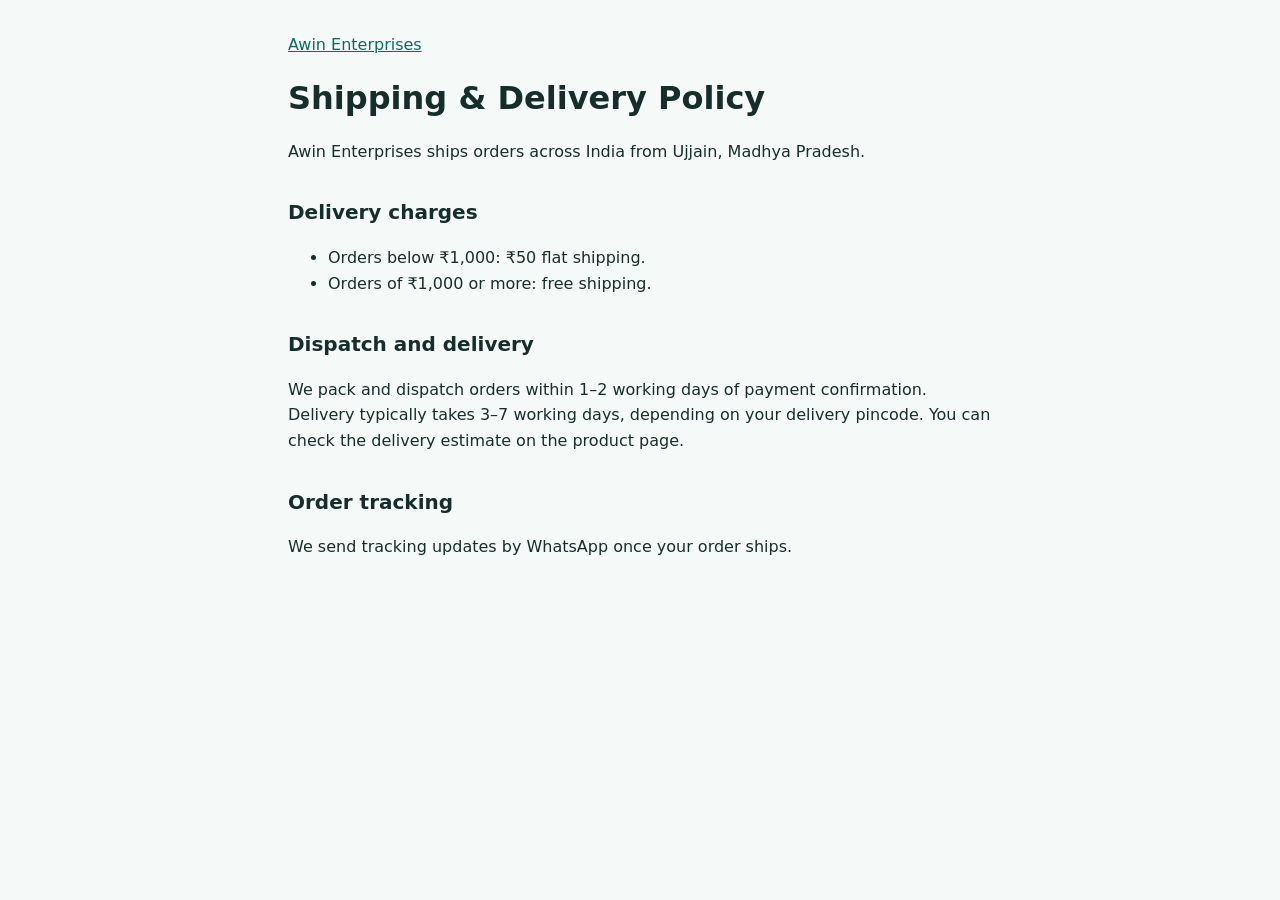
<file: shipping-policy.html>
<!doctype html>
<html lang="en">
<head>
  <meta charset="utf-8">
  <meta name="viewport" content="width=device-width, initial-scale=1">
  <title>Shipping &amp; Delivery Policy | Awin Enterprises</title>
  <meta name="description" content="Delivery charges, dispatch times, estimated delivery and order tracking for Awin Enterprises orders in India.">
  <link rel="canonical" href="https://awinenterprises.in/shipping-policy">
  <style>
    body { margin: 0; background: #f5faf9; color: #162e2b; font: 1rem/1.6 system-ui, sans-serif; }
    main { max-width: 44rem; margin: 0 auto; padding: 2rem 1.25rem 4rem; }
    a { color: #096c61; }
    h1 { line-height: 1.2; }
    h2 { font-size: 1.25rem; margin-top: 2rem; }
  </style>
</head>
<body>
  <main>
    <nav aria-label="Main navigation"><a href="/">Awin Enterprises</a></nav>
    <h1>Shipping &amp; Delivery Policy</h1>
    <p>Awin Enterprises ships orders across India from Ujjain, Madhya Pradesh.</p>

    <h2>Delivery charges</h2>
    <ul>
      <li>Orders below ₹1,000: ₹50 flat shipping.</li>
      <li>Orders of ₹1,000 or more: free shipping.</li>
    </ul>

    <h2>Dispatch and delivery</h2>
    <p>We pack and dispatch orders within 1–2 working days of payment confirmation. Delivery typically takes 3–7 working days, depending on your delivery pincode. You can check the delivery estimate on the product page.</p>

    <h2>Order tracking</h2>
    <p>We send tracking updates by WhatsApp once your order ships.</p>
  </main>
</body>
</html>
</file>
<file: assets/catalog.24758c5c739e.css>
*,:after,:before{--tw-border-spacing-x:0;--tw-border-spacing-y:0;--tw-translate-x:0;--tw-translate-y:0;--tw-rotate:0;--tw-skew-x:0;--tw-skew-y:0;--tw-scale-x:1;--tw-scale-y:1;--tw-pan-x: ;--tw-pan-y: ;--tw-pinch-zoom: ;--tw-scroll-snap-strictness:proximity;--tw-gradient-from-position: ;--tw-gradient-via-position: ;--tw-gradient-to-position: ;--tw-ordinal: ;--tw-slashed-zero: ;--tw-numeric-figure: ;--tw-numeric-spacing: ;--tw-numeric-fraction: ;--tw-ring-inset: ;--tw-ring-offset-width:0px;--tw-ring-offset-color:#fff;--tw-ring-color:rgba(59,130,246,.5);--tw-ring-offset-shadow:0 0 #0000;--tw-ring-shadow:0 0 #0000;--tw-shadow:0 0 #0000;--tw-shadow-colored:0 0 #0000;--tw-blur: ;--tw-brightness: ;--tw-contrast: ;--tw-grayscale: ;--tw-hue-rotate: ;--tw-invert: ;--tw-saturate: ;--tw-sepia: ;--tw-drop-shadow: ;--tw-backdrop-blur: ;--tw-backdrop-brightness: ;--tw-backdrop-contrast: ;--tw-backdrop-grayscale: ;--tw-backdrop-hue-rotate: ;--tw-backdrop-invert: ;--tw-backdrop-opacity: ;--tw-backdrop-saturate: ;--tw-backdrop-sepia: ;--tw-contain-size: ;--tw-contain-layout: ;--tw-contain-paint: ;--tw-contain-style: }::backdrop{--tw-border-spacing-x:0;--tw-border-spacing-y:0;--tw-translate-x:0;--tw-translate-y:0;--tw-rotate:0;--tw-skew-x:0;--tw-skew-y:0;--tw-scale-x:1;--tw-scale-y:1;--tw-pan-x: ;--tw-pan-y: ;--tw-pinch-zoom: ;--tw-scroll-snap-strictness:proximity;--tw-gradient-from-position: ;--tw-gradient-via-position: ;--tw-gradient-to-position: ;--tw-ordinal: ;--tw-slashed-zero: ;--tw-numeric-figure: ;--tw-numeric-spacing: ;--tw-numeric-fraction: ;--tw-ring-inset: ;--tw-ring-offset-width:0px;--tw-ring-offset-color:#fff;--tw-ring-color:rgba(59,130,246,.5);--tw-ring-offset-shadow:0 0 #0000;--tw-ring-shadow:0 0 #0000;--tw-shadow:0 0 #0000;--tw-shadow-colored:0 0 #0000;--tw-blur: ;--tw-brightness: ;--tw-contrast: ;--tw-grayscale: ;--tw-hue-rotate: ;--tw-invert: ;--tw-saturate: ;--tw-sepia: ;--tw-drop-shadow: ;--tw-backdrop-blur: ;--tw-backdrop-brightness: ;--tw-backdrop-contrast: ;--tw-backdrop-grayscale: ;--tw-backdrop-hue-rotate: ;--tw-backdrop-invert: ;--tw-backdrop-opacity: ;--tw-backdrop-saturate: ;--tw-backdrop-sepia: ;--tw-contain-size: ;--tw-contain-layout: ;--tw-contain-paint: ;--tw-contain-style: }/*! tailwindcss v3.4.17 | MIT License | https://tailwindcss.com*/*,:after,:before{border:0 solid #e5e7eb;box-sizing:border-box}:after,:before{--tw-content:""}:host,html{line-height:1.5;-webkit-text-size-adjust:100%;font-family:ui-sans-serif,system-ui,sans-serif,Apple Color Emoji,Segoe UI Emoji,Segoe UI Symbol,Noto Color Emoji;font-feature-settings:normal;font-variation-settings:normal;-moz-tab-size:4;-o-tab-size:4;tab-size:4;-webkit-tap-highlight-color:transparent}body{line-height:inherit;margin:0}hr{border-top-width:1px;color:inherit;height:0}abbr:where([title]){-webkit-text-decoration:underline dotted;text-decoration:underline dotted}h1,h2,h3,h4,h5,h6{font-size:inherit;font-weight:inherit}a{color:inherit;text-decoration:inherit}b,strong{font-weight:bolder}code,kbd,pre,samp{font-family:ui-monospace,SFMono-Regular,Menlo,Monaco,Consolas,Liberation Mono,Courier New,monospace;font-feature-settings:normal;font-size:1em;font-variation-settings:normal}small{font-size:80%}sub,sup{font-size:75%;line-height:0;position:relative;vertical-align:baseline}sub{bottom:-.25em}sup{top:-.5em}table{border-collapse:collapse;border-color:inherit;text-indent:0}button,input,optgroup,select,textarea{color:inherit;font-family:inherit;font-feature-settings:inherit;font-size:100%;font-variation-settings:inherit;font-weight:inherit;letter-spacing:inherit;line-height:inherit;margin:0;padding:0}button,select{text-transform:none}button,input:where([type=button]),input:where([type=reset]),input:where([type=submit]){-webkit-appearance:button;background-color:transparent;background-image:none}:-moz-focusring{outline:auto}:-moz-ui-invalid{box-shadow:none}progress{vertical-align:baseline}::-webkit-inner-spin-button,::-webkit-outer-spin-button{height:auto}[type=search]{-webkit-appearance:textfield;outline-offset:-2px}::-webkit-search-decoration{-webkit-appearance:none}::-webkit-file-upload-button{-webkit-appearance:button;font:inherit}summary{display:list-item}blockquote,dd,dl,figure,h1,h2,h3,h4,h5,h6,hr,p,pre{margin:0}fieldset{margin:0}fieldset,legend{padding:0}menu,ol,ul{list-style:none;margin:0;padding:0}dialog{padding:0}textarea{resize:vertical}input::-moz-placeholder,textarea::-moz-placeholder{color:#9ca3af;opacity:1}input::placeholder,textarea::placeholder{color:#9ca3af;opacity:1}[role=button],button{cursor:pointer}:disabled{cursor:default}audio,canvas,embed,iframe,img,object,svg,video{display:block;vertical-align:middle}img,video{height:auto;max-width:100%}[hidden]:where(:not([hidden=until-found])){display:none}.\!container{width:100%!important}.container{width:100%}@media (min-width:640px){.\!container{max-width:640px!important}.container{max-width:640px}}@media (min-width:768px){.\!container{max-width:768px!important}.container{max-width:768px}}@media (min-width:1024px){.\!container{max-width:1024px!important}.container{max-width:1024px}}@media (min-width:1280px){.\!container{max-width:1280px!important}.container{max-width:1280px}}@media (min-width:1536px){.\!container{max-width:1536px!important}.container{max-width:1536px}}.pointer-events-none{pointer-events:none}.visible{visibility:visible}.static{position:static}.fixed{position:fixed}.absolute{position:absolute}.relative{position:relative}.sticky{position:sticky}.inset-0{inset:0}.-right-1{right:-.25rem}.-top-1{top:-.25rem}.bottom-0{bottom:0}.left-0{left:0}.left-1\/2{left:50%}.left-2{left:.5rem}.left-3\.5{left:.875rem}.right-0{right:0}.right-2{right:.5rem}.right-3{right:.75rem}.right-4{right:1rem}.top-0{top:0}.top-1\.5{top:.375rem}.top-16{top:4rem}.top-2{top:.5rem}.top-3{top:.75rem}.top-4{top:1rem}.z-10{z-index:10}.z-20{z-index:20}.z-40{z-index:40}.z-50{z-index:50}.col-span-full{grid-column:1/-1}.mx-auto{margin-left:auto;margin-right:auto}.my-3{margin-bottom:.75rem;margin-top:.75rem}.mb-0\.5{margin-bottom:.125rem}.mb-1{margin-bottom:.25rem}.mb-2{margin-bottom:.5rem}.mb-3{margin-bottom:.75rem}.mb-4{margin-bottom:1rem}.mb-6{margin-bottom:1.5rem}.mb-7{margin-bottom:1.75rem}.mt-0\.5{margin-top:.125rem}.mt-1{margin-top:.25rem}.mt-12{margin-top:3rem}.mt-2{margin-top:.5rem}.mt-2\.5{margin-top:.625rem}.mt-3{margin-top:.75rem}.mt-4{margin-top:1rem}.mt-5{margin-top:1.25rem}.mt-auto{margin-top:auto}.line-clamp-1{display:-webkit-box;overflow:hidden;-webkit-box-orient:vertical;-webkit-line-clamp:1}.block{display:block}.inline-block{display:inline-block}.flex{display:flex}.inline-flex{display:inline-flex}.\!grid{display:grid!important}.grid{display:grid}.hidden{display:none}.aspect-square{aspect-ratio:1/1}.h-10{height:2.5rem}.h-28{height:7rem}.h-36{height:9rem}.h-5{height:1.25rem}.h-6{height:1.5rem}.h-7{height:1.75rem}.h-full{height:100%}.max-h-\[85vh\]{max-height:85vh}.max-h-\[90vh\]{max-height:90vh}.max-h-\[92vh\]{max-height:92vh}.min-h-44{min-height:11rem}.min-h-screen{min-height:100vh}.w-10{width:2.5rem}.w-36{width:9rem}.w-4{width:1rem}.w-5{width:1.25rem}.w-6{width:1.5rem}.w-7{width:1.75rem}.w-full{width:100%}.min-w-max{min-width:-moz-max-content;min-width:max-content}.max-w-7xl{max-width:80rem}.max-w-lg{max-width:32rem}.max-w-md{max-width:28rem}.max-w-sm{max-width:24rem}.flex-1{flex:1 1 0%}.flex-shrink{flex-shrink:1}.-translate-x-1\/2{--tw-translate-x:-50%}.-translate-x-1\/2,.-translate-y-4{transform:translate(var(--tw-translate-x),var(--tw-translate-y)) rotate(var(--tw-rotate)) skewX(var(--tw-skew-x)) skewY(var(--tw-skew-y)) scaleX(var(--tw-scale-x)) scaleY(var(--tw-scale-y))}.-translate-y-4{--tw-translate-y:-1rem}.translate-y-0{--tw-translate-y:0px}.transform,.translate-y-0{transform:translate(var(--tw-translate-x),var(--tw-translate-y)) rotate(var(--tw-rotate)) skewX(var(--tw-skew-x)) skewY(var(--tw-skew-y)) scaleX(var(--tw-scale-x)) scaleY(var(--tw-scale-y))}@keyframes bounce{0%,to{animation-timing-function:cubic-bezier(.8,0,1,1);transform:translateY(-25%)}50%{animation-timing-function:cubic-bezier(0,0,.2,1);transform:none}}.animate-bounce{animation:bounce 1s infinite}.cursor-pointer{cursor:pointer}.resize-none{resize:none}.resize{resize:both}.scroll-mt-28{scroll-margin-top:7rem}.list-decimal{list-style-type:decimal}.list-disc{list-style-type:disc}.grid-cols-1{grid-template-columns:repeat(1,minmax(0,1fr))}.grid-cols-2{grid-template-columns:repeat(2,minmax(0,1fr))}.grid-cols-5{grid-template-columns:repeat(5,minmax(0,1fr))}.flex-col{flex-direction:column}.flex-wrap{flex-wrap:wrap}.items-end{align-items:flex-end}.items-center{align-items:center}.justify-end{justify-content:flex-end}.justify-center{justify-content:center}.justify-between{justify-content:space-between}.gap-1{gap:.25rem}.gap-1\.5{gap:.375rem}.gap-2{gap:.5rem}.gap-2\.5{gap:.625rem}.gap-3{gap:.75rem}.gap-3\.5{gap:.875rem}.gap-4{gap:1rem}.space-y-0\.5>:not([hidden])~:not([hidden]){--tw-space-y-reverse:0;margin-bottom:calc(.125rem*var(--tw-space-y-reverse));margin-top:calc(.125rem*(1 - var(--tw-space-y-reverse)))}.space-y-1>:not([hidden])~:not([hidden]){--tw-space-y-reverse:0;margin-bottom:calc(.25rem*var(--tw-space-y-reverse));margin-top:calc(.25rem*(1 - var(--tw-space-y-reverse)))}.space-y-2>:not([hidden])~:not([hidden]){--tw-space-y-reverse:0;margin-bottom:calc(.5rem*var(--tw-space-y-reverse));margin-top:calc(.5rem*(1 - var(--tw-space-y-reverse)))}.space-y-3>:not([hidden])~:not([hidden]){--tw-space-y-reverse:0;margin-bottom:calc(.75rem*var(--tw-space-y-reverse));margin-top:calc(.75rem*(1 - var(--tw-space-y-reverse)))}.space-y-3\.5>:not([hidden])~:not([hidden]){--tw-space-y-reverse:0;margin-bottom:calc(.875rem*var(--tw-space-y-reverse));margin-top:calc(.875rem*(1 - var(--tw-space-y-reverse)))}.space-y-4>:not([hidden])~:not([hidden]){--tw-space-y-reverse:0;margin-bottom:calc(1rem*var(--tw-space-y-reverse));margin-top:calc(1rem*(1 - var(--tw-space-y-reverse)))}.overflow-hidden{overflow:hidden}.overflow-x-auto{overflow-x:auto}.overflow-y-auto{overflow-y:auto}.scroll-smooth{scroll-behavior:smooth}.whitespace-nowrap{white-space:nowrap}.rounded{border-radius:.25rem}.rounded-2xl{border-radius:1rem}.rounded-full{border-radius:9999px}.rounded-lg{border-radius:.5rem}.rounded-md{border-radius:.375rem}.rounded-xl{border-radius:.75rem}.border{border-width:1px}.border-y{border-top-width:1px}.border-b,.border-y{border-bottom-width:1px}.border-t{border-top-width:1px}.border-amber-100{--tw-border-opacity:1;border-color:rgb(254 243 199/var(--tw-border-opacity,1))}.border-amber-200{--tw-border-opacity:1;border-color:rgb(253 230 138/var(--tw-border-opacity,1))}.border-purple-100{--tw-border-opacity:1;border-color:rgb(243 232 255/var(--tw-border-opacity,1))}.border-purple-200{--tw-border-opacity:1;border-color:rgb(233 213 255/var(--tw-border-opacity,1))}.border-rose-200{--tw-border-opacity:1;border-color:rgb(254 205 211/var(--tw-border-opacity,1))}.border-slate-100{--tw-border-opacity:1;border-color:rgb(241 245 249/var(--tw-border-opacity,1))}.border-slate-200{--tw-border-opacity:1;border-color:rgb(226 232 240/var(--tw-border-opacity,1))}.border-slate-200\/60{border-color:rgba(226,232,240,.6)}.border-slate-200\/80{border-color:rgba(226,232,240,.8)}.border-slate-300{--tw-border-opacity:1;border-color:rgb(203 213 225/var(--tw-border-opacity,1))}.border-slate-800{--tw-border-opacity:1;border-color:rgb(30 41 59/var(--tw-border-opacity,1))}.bg-amber-100{--tw-bg-opacity:1;background-color:rgb(254 243 199/var(--tw-bg-opacity,1))}.bg-amber-50{--tw-bg-opacity:1;background-color:rgb(255 251 235/var(--tw-bg-opacity,1))}.bg-black\/60{background-color:rgba(0,0,0,.6)}.bg-emerald-100{--tw-bg-opacity:1;background-color:rgb(209 250 229/var(--tw-bg-opacity,1))}.bg-emerald-50{--tw-bg-opacity:1;background-color:rgb(236 253 245/var(--tw-bg-opacity,1))}.bg-emerald-600{--tw-bg-opacity:1;background-color:rgb(5 150 105/var(--tw-bg-opacity,1))}.bg-purple-50{--tw-bg-opacity:1;background-color:rgb(250 245 255/var(--tw-bg-opacity,1))}.bg-purple-600{--tw-bg-opacity:1;background-color:rgb(147 51 234/var(--tw-bg-opacity,1))}.bg-purple-700{--tw-bg-opacity:1;background-color:rgb(126 34 206/var(--tw-bg-opacity,1))}.bg-rose-50{--tw-bg-opacity:1;background-color:rgb(255 241 242/var(--tw-bg-opacity,1))}.bg-slate-100{--tw-bg-opacity:1;background-color:rgb(241 245 249/var(--tw-bg-opacity,1))}.bg-slate-50{--tw-bg-opacity:1;background-color:rgb(248 250 252/var(--tw-bg-opacity,1))}.bg-slate-50\/50{background-color:rgba(248,250,252,.5)}.bg-slate-800{--tw-bg-opacity:1;background-color:rgb(30 41 59/var(--tw-bg-opacity,1))}.bg-slate-900{--tw-bg-opacity:1;background-color:rgb(15 23 42/var(--tw-bg-opacity,1))}.bg-slate-900\/95{background-color:rgba(15,23,42,.95)}.bg-white{--tw-bg-opacity:1;background-color:rgb(255 255 255/var(--tw-bg-opacity,1))}.bg-white\/90{background-color:hsla(0,0%,100%,.9)}.bg-white\/95{background-color:hsla(0,0%,100%,.95)}.bg-gradient-to-br{background-image:linear-gradient(to bottom right,var(--tw-gradient-stops))}.bg-gradient-to-r{background-image:linear-gradient(to right,var(--tw-gradient-stops))}.from-amber-500{--tw-gradient-from:#f59e0b var(--tw-gradient-from-position);--tw-gradient-to:rgba(245,158,11,0) var(--tw-gradient-to-position);--tw-gradient-stops:var(--tw-gradient-from),var(--tw-gradient-to)}.from-purple-50{--tw-gradient-from:#faf5ff var(--tw-gradient-from-position);--tw-gradient-to:rgba(250,245,255,0) var(--tw-gradient-to-position);--tw-gradient-stops:var(--tw-gradient-from),var(--tw-gradient-to)}.from-purple-600{--tw-gradient-from:#9333ea var(--tw-gradient-from-position);--tw-gradient-to:rgba(147,51,234,0) var(--tw-gradient-to-position);--tw-gradient-stops:var(--tw-gradient-from),var(--tw-gradient-to)}.via-emerald-50{--tw-gradient-to:rgba(236,253,245,0) var(--tw-gradient-to-position);--tw-gradient-stops:var(--tw-gradient-from),#ecfdf5 var(--tw-gradient-via-position),var(--tw-gradient-to)}.via-purple-600{--tw-gradient-to:rgba(147,51,234,0) var(--tw-gradient-to-position);--tw-gradient-stops:var(--tw-gradient-from),#9333ea var(--tw-gradient-via-position),var(--tw-gradient-to)}.via-white{--tw-gradient-to:hsla(0,0%,100%,0) var(--tw-gradient-to-position);--tw-gradient-stops:var(--tw-gradient-from),#fff var(--tw-gradient-via-position),var(--tw-gradient-to)}.to-emerald-50{--tw-gradient-to:#ecfdf5 var(--tw-gradient-to-position)}.to-emerald-600{--tw-gradient-to:#059669 var(--tw-gradient-to-position)}.to-indigo-600{--tw-gradient-to:#4f46e5 var(--tw-gradient-to-position)}.to-purple-50{--tw-gradient-to:#faf5ff var(--tw-gradient-to-position)}.object-contain{-o-object-fit:contain;object-fit:contain}.object-cover{-o-object-fit:cover;object-fit:cover}.p-1{padding:.25rem}.p-2{padding:.5rem}.p-2\.5{padding:.625rem}.p-3{padding:.75rem}.p-4{padding:1rem}.p-5{padding:1.25rem}.p-6{padding:1.5rem}.px-1{padding-left:.25rem;padding-right:.25rem}.px-1\.5{padding-left:.375rem;padding-right:.375rem}.px-2{padding-left:.5rem;padding-right:.5rem}.px-2\.5{padding-left:.625rem;padding-right:.625rem}.px-3{padding-left:.75rem;padding-right:.75rem}.px-3\.5{padding-left:.875rem;padding-right:.875rem}.px-4{padding-left:1rem;padding-right:1rem}.px-5{padding-left:1.25rem;padding-right:1.25rem}.py-0\.5{padding-bottom:.125rem;padding-top:.125rem}.py-1{padding-bottom:.25rem;padding-top:.25rem}.py-1\.5{padding-bottom:.375rem;padding-top:.375rem}.py-16{padding-bottom:4rem;padding-top:4rem}.py-2{padding-bottom:.5rem;padding-top:.5rem}.py-2\.5{padding-bottom:.625rem;padding-top:.625rem}.py-3{padding-bottom:.75rem;padding-top:.75rem}.py-8{padding-bottom:2rem;padding-top:2rem}.pb-16{padding-bottom:4rem}.pb-2{padding-bottom:.5rem}.pl-10{padding-left:2.5rem}.pl-4{padding-left:1rem}.pr-2{padding-right:.5rem}.pr-4{padding-right:1rem}.pt-1{padding-top:.25rem}.pt-1\.5{padding-top:.375rem}.pt-2{padding-top:.5rem}.pt-8{padding-top:2rem}.text-left{text-align:left}.text-center{text-align:center}.font-sans{font-family:ui-sans-serif,system-ui,sans-serif,Apple Color Emoji,Segoe UI Emoji,Segoe UI Symbol,Noto Color Emoji}.text-2xl{font-size:1.5rem;line-height:2rem}.text-3xl{font-size:1.875rem;line-height:2.25rem}.text-4xl{font-size:2.25rem;line-height:2.5rem}.text-\[10px\]{font-size:10px}.text-\[11px\]{font-size:11px}.text-\[9px\]{font-size:9px}.text-base{font-size:1rem;line-height:1.5rem}.text-lg{font-size:1.125rem;line-height:1.75rem}.text-sm{font-size:.875rem;line-height:1.25rem}.text-xl{font-size:1.25rem;line-height:1.75rem}.text-xs{font-size:.75rem;line-height:1rem}.font-black{font-weight:900}.font-bold{font-weight:700}.font-extrabold{font-weight:800}.font-medium{font-weight:500}.font-semibold{font-weight:600}.uppercase{text-transform:uppercase}.leading-none{line-height:1}.leading-relaxed{line-height:1.625}.leading-snug{line-height:1.375}.leading-tight{line-height:1.25}.tracking-tight{letter-spacing:-.025em}.tracking-wider{letter-spacing:.05em}.tracking-widest{letter-spacing:.1em}.text-amber-400{--tw-text-opacity:1;color:rgb(251 191 36/var(--tw-text-opacity,1))}.text-amber-800{--tw-text-opacity:1;color:rgb(146 64 14/var(--tw-text-opacity,1))}.text-blue-600{--tw-text-opacity:1;color:rgb(37 99 235/var(--tw-text-opacity,1))}.text-blue-800{--tw-text-opacity:1;color:rgb(30 64 175/var(--tw-text-opacity,1))}.text-emerald-400{--tw-text-opacity:1;color:rgb(52 211 153/var(--tw-text-opacity,1))}.text-emerald-600{--tw-text-opacity:1;color:rgb(5 150 105/var(--tw-text-opacity,1))}.text-emerald-700{--tw-text-opacity:1;color:rgb(4 120 87/var(--tw-text-opacity,1))}.text-emerald-800{--tw-text-opacity:1;color:rgb(6 95 70/var(--tw-text-opacity,1))}.text-purple-600{--tw-text-opacity:1;color:rgb(147 51 234/var(--tw-text-opacity,1))}.text-purple-700{--tw-text-opacity:1;color:rgb(126 34 206/var(--tw-text-opacity,1))}.text-purple-800{--tw-text-opacity:1;color:rgb(107 33 168/var(--tw-text-opacity,1))}.text-rose-600{--tw-text-opacity:1;color:rgb(225 29 72/var(--tw-text-opacity,1))}.text-rose-700{--tw-text-opacity:1;color:rgb(190 18 60/var(--tw-text-opacity,1))}.text-slate-300{--tw-text-opacity:1;color:rgb(203 213 225/var(--tw-text-opacity,1))}.text-slate-400{--tw-text-opacity:1;color:rgb(148 163 184/var(--tw-text-opacity,1))}.text-slate-500{--tw-text-opacity:1;color:rgb(100 116 139/var(--tw-text-opacity,1))}.text-slate-600{--tw-text-opacity:1;color:rgb(71 85 105/var(--tw-text-opacity,1))}.text-slate-700{--tw-text-opacity:1;color:rgb(51 65 85/var(--tw-text-opacity,1))}.text-slate-800{--tw-text-opacity:1;color:rgb(30 41 59/var(--tw-text-opacity,1))}.text-slate-900{--tw-text-opacity:1;color:rgb(15 23 42/var(--tw-text-opacity,1))}.text-white{--tw-text-opacity:1;color:rgb(255 255 255/var(--tw-text-opacity,1))}.text-yellow-300{--tw-text-opacity:1;color:rgb(253 224 71/var(--tw-text-opacity,1))}.underline{text-decoration-line:underline}.line-through{text-decoration-line:line-through}.underline-offset-2{text-underline-offset:2px}.opacity-0{opacity:0}.opacity-100{opacity:1}.shadow{--tw-shadow:0 1px 3px 0 rgba(0,0,0,.1),0 1px 2px -1px rgba(0,0,0,.1);--tw-shadow-colored:0 1px 3px 0 var(--tw-shadow-color),0 1px 2px -1px var(--tw-shadow-color)}.shadow,.shadow-2xl{box-shadow:var(--tw-ring-offset-shadow,0 0 #0000),var(--tw-ring-shadow,0 0 #0000),var(--tw-shadow)}.shadow-2xl{--tw-shadow:0 25px 50px -12px rgba(0,0,0,.25);--tw-shadow-colored:0 25px 50px -12px var(--tw-shadow-color)}.shadow-lg{--tw-shadow:0 10px 15px -3px rgba(0,0,0,.1),0 4px 6px -4px rgba(0,0,0,.1);--tw-shadow-colored:0 10px 15px -3px var(--tw-shadow-color),0 4px 6px -4px var(--tw-shadow-color)}.shadow-lg,.shadow-md{box-shadow:var(--tw-ring-offset-shadow,0 0 #0000),var(--tw-ring-shadow,0 0 #0000),var(--tw-shadow)}.shadow-md{--tw-shadow:0 4px 6px -1px rgba(0,0,0,.1),0 2px 4px -2px rgba(0,0,0,.1);--tw-shadow-colored:0 4px 6px -1px var(--tw-shadow-color),0 2px 4px -2px var(--tw-shadow-color)}.shadow-sm{--tw-shadow:0 1px 2px 0 rgba(0,0,0,.05);--tw-shadow-colored:0 1px 2px 0 var(--tw-shadow-color);box-shadow:var(--tw-ring-offset-shadow,0 0 #0000),var(--tw-ring-shadow,0 0 #0000),var(--tw-shadow)}.filter{filter:var(--tw-blur) var(--tw-brightness) var(--tw-contrast) var(--tw-grayscale) var(--tw-hue-rotate) var(--tw-invert) var(--tw-saturate) var(--tw-sepia) var(--tw-drop-shadow)}.backdrop-blur-md{--tw-backdrop-blur:blur(12px)}.backdrop-blur-md,.backdrop-blur-sm{-webkit-backdrop-filter:var(--tw-backdrop-blur) var(--tw-backdrop-brightness) var(--tw-backdrop-contrast) var(--tw-backdrop-grayscale) var(--tw-backdrop-hue-rotate) var(--tw-backdrop-invert) var(--tw-backdrop-opacity) var(--tw-backdrop-saturate) var(--tw-backdrop-sepia);backdrop-filter:var(--tw-backdrop-blur) var(--tw-backdrop-brightness) var(--tw-backdrop-contrast) var(--tw-backdrop-grayscale) var(--tw-backdrop-hue-rotate) var(--tw-backdrop-invert) var(--tw-backdrop-opacity) var(--tw-backdrop-saturate) var(--tw-backdrop-sepia)}.backdrop-blur-sm{--tw-backdrop-blur:blur(4px)}.transition{transition-duration:.15s;transition-property:color,background-color,border-color,text-decoration-color,fill,stroke,opacity,box-shadow,transform,filter,-webkit-backdrop-filter;transition-property:color,background-color,border-color,text-decoration-color,fill,stroke,opacity,box-shadow,transform,filter,backdrop-filter;transition-property:color,background-color,border-color,text-decoration-color,fill,stroke,opacity,box-shadow,transform,filter,backdrop-filter,-webkit-backdrop-filter;transition-timing-function:cubic-bezier(.4,0,.2,1)}.transition-all{transition-duration:.15s;transition-property:all;transition-timing-function:cubic-bezier(.4,0,.2,1)}.duration-300{transition-duration:.3s}.hover\:border-purple-400:hover{--tw-border-opacity:1;border-color:rgb(192 132 252/var(--tw-border-opacity,1))}.hover\:bg-emerald-100:hover{--tw-bg-opacity:1;background-color:rgb(209 250 229/var(--tw-bg-opacity,1))}.hover\:bg-emerald-700:hover{--tw-bg-opacity:1;background-color:rgb(4 120 87/var(--tw-bg-opacity,1))}.hover\:bg-purple-100:hover{--tw-bg-opacity:1;background-color:rgb(243 232 255/var(--tw-bg-opacity,1))}.hover\:bg-purple-50:hover{--tw-bg-opacity:1;background-color:rgb(250 245 255/var(--tw-bg-opacity,1))}.hover\:bg-purple-700:hover{--tw-bg-opacity:1;background-color:rgb(126 34 206/var(--tw-bg-opacity,1))}.hover\:bg-purple-800:hover{--tw-bg-opacity:1;background-color:rgb(107 33 168/var(--tw-bg-opacity,1))}.hover\:bg-slate-200:hover{--tw-bg-opacity:1;background-color:rgb(226 232 240/var(--tw-bg-opacity,1))}.hover\:bg-slate-900:hover{--tw-bg-opacity:1;background-color:rgb(15 23 42/var(--tw-bg-opacity,1))}.hover\:from-purple-700:hover{--tw-gradient-from:#7e22ce var(--tw-gradient-from-position);--tw-gradient-to:rgba(126,34,206,0) var(--tw-gradient-to-position);--tw-gradient-stops:var(--tw-gradient-from),var(--tw-gradient-to)}.hover\:to-indigo-700:hover{--tw-gradient-to:#4338ca var(--tw-gradient-to-position)}.hover\:text-purple-400:hover{--tw-text-opacity:1;color:rgb(192 132 252/var(--tw-text-opacity,1))}.hover\:text-purple-900:hover{--tw-text-opacity:1;color:rgb(88 28 135/var(--tw-text-opacity,1))}.hover\:text-slate-600:hover{--tw-text-opacity:1;color:rgb(71 85 105/var(--tw-text-opacity,1))}.hover\:shadow-lg:hover{--tw-shadow:0 10px 15px -3px rgba(0,0,0,.1),0 4px 6px -4px rgba(0,0,0,.1);--tw-shadow-colored:0 10px 15px -3px var(--tw-shadow-color),0 4px 6px -4px var(--tw-shadow-color);box-shadow:var(--tw-ring-offset-shadow,0 0 #0000),var(--tw-ring-shadow,0 0 #0000),var(--tw-shadow)}.focus\:outline-none:focus{outline:2px solid transparent;outline-offset:2px}.focus\:ring-1:focus{--tw-ring-offset-shadow:var(--tw-ring-inset) 0 0 0 var(--tw-ring-offset-width) var(--tw-ring-offset-color);--tw-ring-shadow:var(--tw-ring-inset) 0 0 0 calc(1px + var(--tw-ring-offset-width)) var(--tw-ring-color)}.focus\:ring-1:focus,.focus\:ring-2:focus{box-shadow:var(--tw-ring-offset-shadow),var(--tw-ring-shadow),var(--tw-shadow,0 0 #0000)}.focus\:ring-2:focus{--tw-ring-offset-shadow:var(--tw-ring-inset) 0 0 0 var(--tw-ring-offset-width) var(--tw-ring-offset-color);--tw-ring-shadow:var(--tw-ring-inset) 0 0 0 calc(2px + var(--tw-ring-offset-width)) var(--tw-ring-color)}.focus\:ring-purple-500:focus{--tw-ring-opacity:1;--tw-ring-color:rgb(168 85 247/var(--tw-ring-opacity,1))}.active\:scale-95:active{--tw-scale-x:.95;--tw-scale-y:.95;transform:translate(var(--tw-translate-x),var(--tw-translate-y)) rotate(var(--tw-rotate)) skewX(var(--tw-skew-x)) skewY(var(--tw-skew-y)) scaleX(var(--tw-scale-x)) scaleY(var(--tw-scale-y))}.disabled\:opacity-50:disabled{opacity:.5}@media (min-width:640px){.sm\:flex{display:flex}.sm\:grid-cols-2{grid-template-columns:repeat(2,minmax(0,1fr))}.sm\:grid-cols-3{grid-template-columns:repeat(3,minmax(0,1fr))}.sm\:grid-cols-4{grid-template-columns:repeat(4,minmax(0,1fr))}.sm\:p-6{padding:1.5rem}.sm\:text-2xl{font-size:1.5rem;line-height:2rem}.sm\:text-sm{font-size:.875rem;line-height:1.25rem}.sm\:text-xl{font-size:1.25rem;line-height:1.75rem}}@media (min-width:768px){.md\:hidden{display:none}.md\:grid-cols-4{grid-template-columns:repeat(4,minmax(0,1fr))}}@media (min-width:1024px){.lg\:grid-cols-3{grid-template-columns:repeat(3,minmax(0,1fr))}.lg\:grid-cols-5{grid-template-columns:repeat(5,minmax(0,1fr))}}
</file>
<file: assets/image-zoom.75f50c5390fe.css>
[data-image-zoom]{appearance:none;display:block;width:100%;min-width:0;height:100%;padding:0;border:0;background:none;cursor:zoom-in;overflow:hidden}
[data-image-zoom]:focus-visible,#imageZoom button:focus-visible{outline:3px solid #7c3aed;outline-offset:-3px}
#imageZoom{position:fixed;inset:0;margin:auto;border:0;border-radius:14px;background:white;color:#17211b;padding:12px;max-width:94vw;max-height:92vh;max-height:92dvh}
#imageZoom::backdrop{background:rgb(15 23 42 / .8)}
#imageZoom button{display:block;margin:0 0 8px auto;padding:8px 12px;border:1px solid #cbd5e1;border-radius:8px;background:white;font:inherit;cursor:pointer}
#imageZoom img{display:block;width:auto;height:auto;max-width:min(86vw,960px);max-height:calc(90vh - 70px);max-height:calc(90dvh - 70px);object-fit:contain;margin:auto}
</file>
